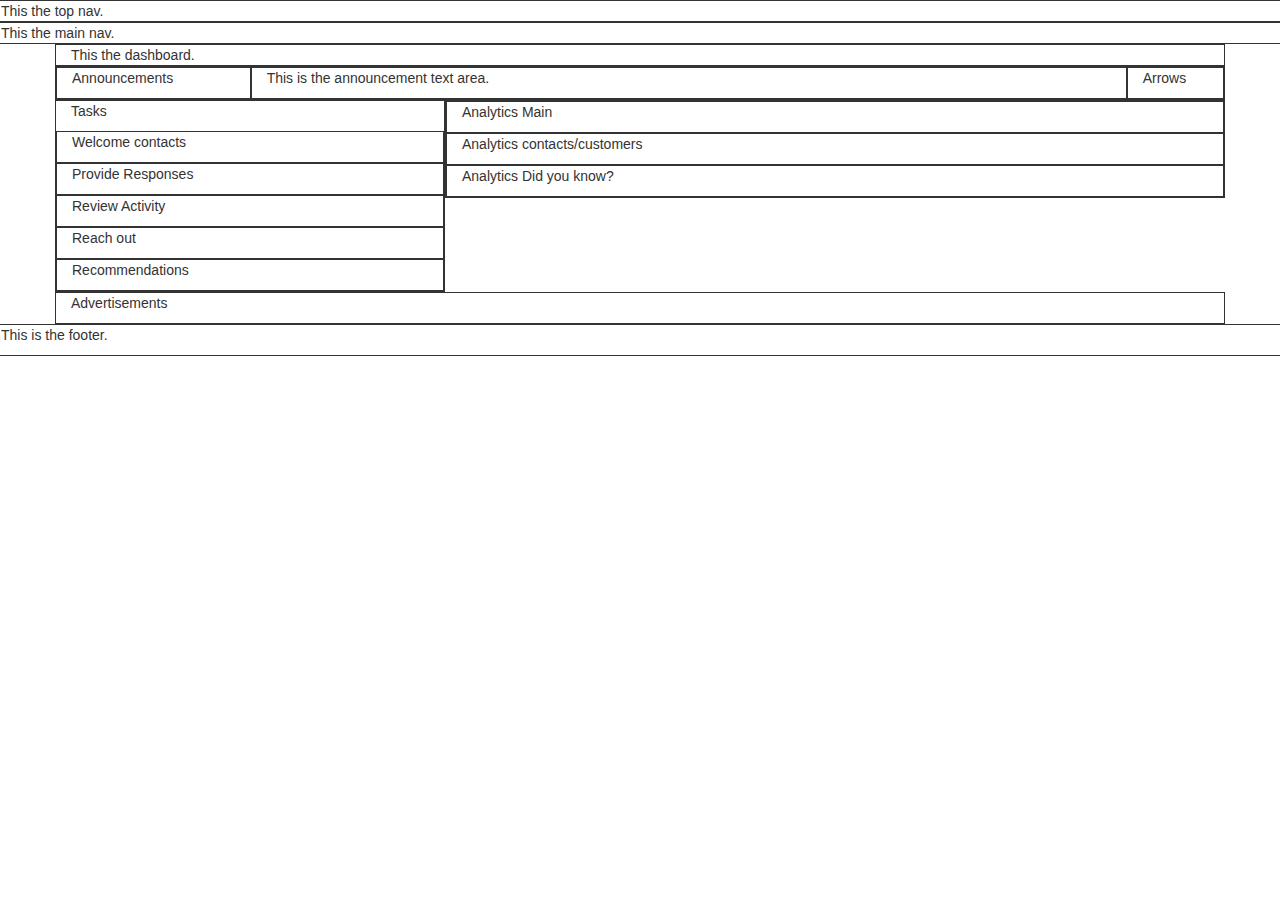
<file: JOMC 586/project_one/index.html>
<!DOCTYPE html>
<html lang="en">
  <head>
    <meta charset="utf-8">
    <meta http-equiv="X-UA-Compatible" content="IE=edge">
    <meta name="viewport" content="width=device-width, initial-scale=1">
    <title>Bootstrap 101 Template</title>

    <!-- Bootstrap -->
    <link href="css/bootstrap.min.css" rel="stylesheet">
    <link href="css/styles.css" rel="stylesheet">

    <!-- HTML5 shim and Respond.js for IE8 support of HTML5 elements and media queries -->
    <!-- WARNING: Respond.js doesn't work if you view the page via file:// -->
    <!--[if lt IE 9]>
      <script src="https://oss.maxcdn.com/html5shiv/3.7.2/html5shiv.min.js"></script>
      <script src="https://oss.maxcdn.com/respond/1.4.2/respond.min.js"></script>
    <![endif]-->
  </head>
  
  
  <body>
    <div class="row">
        <div class="col-md-12 topnav">
            This the top nav.
        </div>
    </div>
    <div class="row">
        <div class="col-md-12 mainnav">
            This the main nav.
        </div>
    </div>
    <!--THIS IS WHERE THE MAIN CONTENT GOES -->
   <div class="container">
      <!--dashboard-->
      <div class="row">
        <div class="col-md-12 dashboard">
            This the dashboard.
        </div>
      </div>
      
      <!--announcement area-->
      <div class="row main">
        <div class="col-md-2 main">
          <p>Announcements</p>
        </div>
        <div class="col-md-9 main">
          <p>This is the announcement text area.</p>
        </div>
        <div class="col-md-1 main">
          <p>Arrows</p>
        </div>
      </div>
      
      <!--main content-->
      <div class="row">
        
        <!--tasks sidebar-->
        <div class="col-md-4 main">
          <p>Tasks</p>
          <div class="row">
            <div class="col-md-12 main">
              <p>
                Welcome contacts
              </p>
            </div>
          </div>
          <div class="row">
            <div class="col-md-12 main">
              <p>
                Provide Responses
              </p>
            </div>
          </div>
          <div class="row">
            <div class="col-md-12 main">
              <p>
                Review Activity
              </p>
            </div>
          </div>
          <div class="row">
            <div class="col-md-12 main">
              <p>
                Reach out
              </p>
            </div>
          </div>
          <div class="row">
            <div class="col-md-12 main">
              <p>
                Recommendations
              </p>
            </div>
          </div>
        </div>
        
        <!--analytics main section-->
        <div class="col-md-8 main">
          <div class="row">
            <div class="col-md-12 main">
              <p>
                Analytics Main
              </p>
            </div>
          </div>
          <div class="row">
            <div class="col-md-12 main">
              <p>
                Analytics contacts/customers
              </p>
            </div>
          </div>
          <div class="row">
            <div class="col-md-12 main">
              <p>
                Analytics Did you know?
              </p>
            </div>
          </div>
        </div>
        
        <!--advertisements-->
        <div class="col-md-12 main">
          <p>
            Advertisements
          </p>
        </div>
        
      </div>
    <!--end of container-->
    </div>
   
   <!--footer-->
    <div class="row">
        <div class="col-md-12 main">
            <p>This is the footer.</p>
        </div>
    </div>
   
   
   
   
    <!-- jQuery (necessary for Bootstrap's JavaScript plugins) -->
    <script src="https://ajax.googleapis.com/ajax/libs/jquery/1.11.1/jquery.min.js"></script>
    <!-- Include all compiled plugins (below), or include individual files as needed -->
    <script src="js/bootstrap.min.js"></script>
  </body>
</html>
</file>
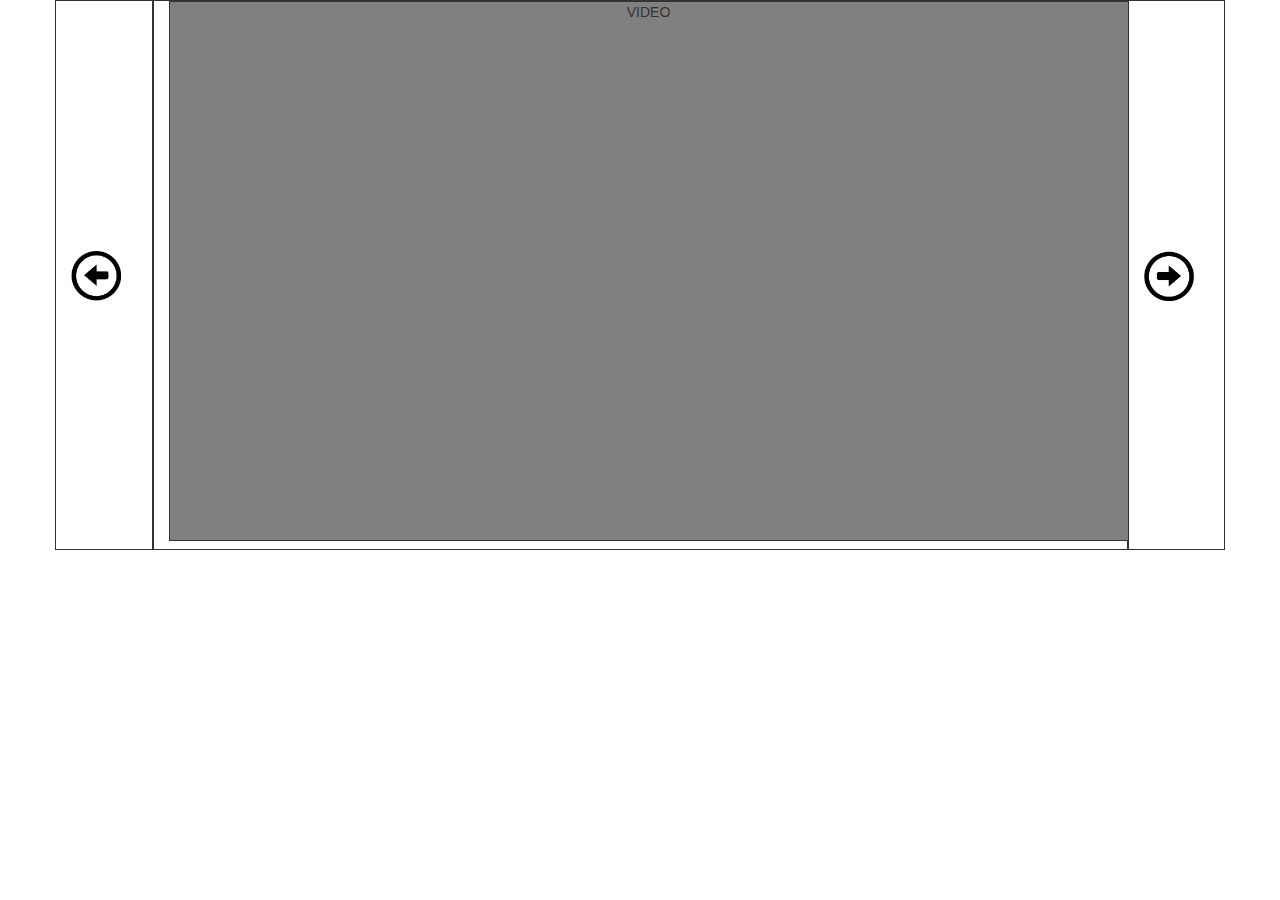
<file: JOMC 584/templates/project_one/index.html>
<!DOCTYPE html>
<html lang="en">
  <head>
    <meta charset="utf-8">
    <meta http-equiv="X-UA-Compatible" content="IE=edge">
    <meta name="viewport" content="width=device-width, initial-scale=1">
    <title>Bootstrap 101 Template</title>

    <!-- Bootstrap -->
    <link href="css/bootstrap.min.css" rel="stylesheet">
    <link href="css/styles.css" rel="stylesheet">

    <!-- HTML5 shim and Respond.js for IE8 support of HTML5 elements and media queries -->
    <!-- WARNING: Respond.js doesn't work if you view the page via file:// -->
    <!--[if lt IE 9]>
      <script src="https://oss.maxcdn.com/html5shiv/3.7.2/html5shiv.min.js"></script>
      <script src="https://oss.maxcdn.com/respond/1.4.2/respond.min.js"></script>
    <![endif]-->
  </head>
  
  
  <body>
    <div class="container">
      <div class="row">
        <div class="col-md-1 arrow">
          <img src="img/left-arrow.png">
        </div>
        <div class="col-md-10 main">
          <div class="video">VIDEO</div>
        </div>
        <div class="col-md-1 arrow">
          <img src="img/right-arrow.png">
        </div>
      </div>
      
      
      
      
    </div>
   
   
   
   
    <!-- jQuery (necessary for Bootstrap's JavaScript plugins) -->
    <script src="https://ajax.googleapis.com/ajax/libs/jquery/1.11.1/jquery.min.js"></script>
    <!-- Include all compiled plugins (below), or include individual files as needed -->
    <script src="js/bootstrap.min.js"></script>
  </body>
</html>
</file>
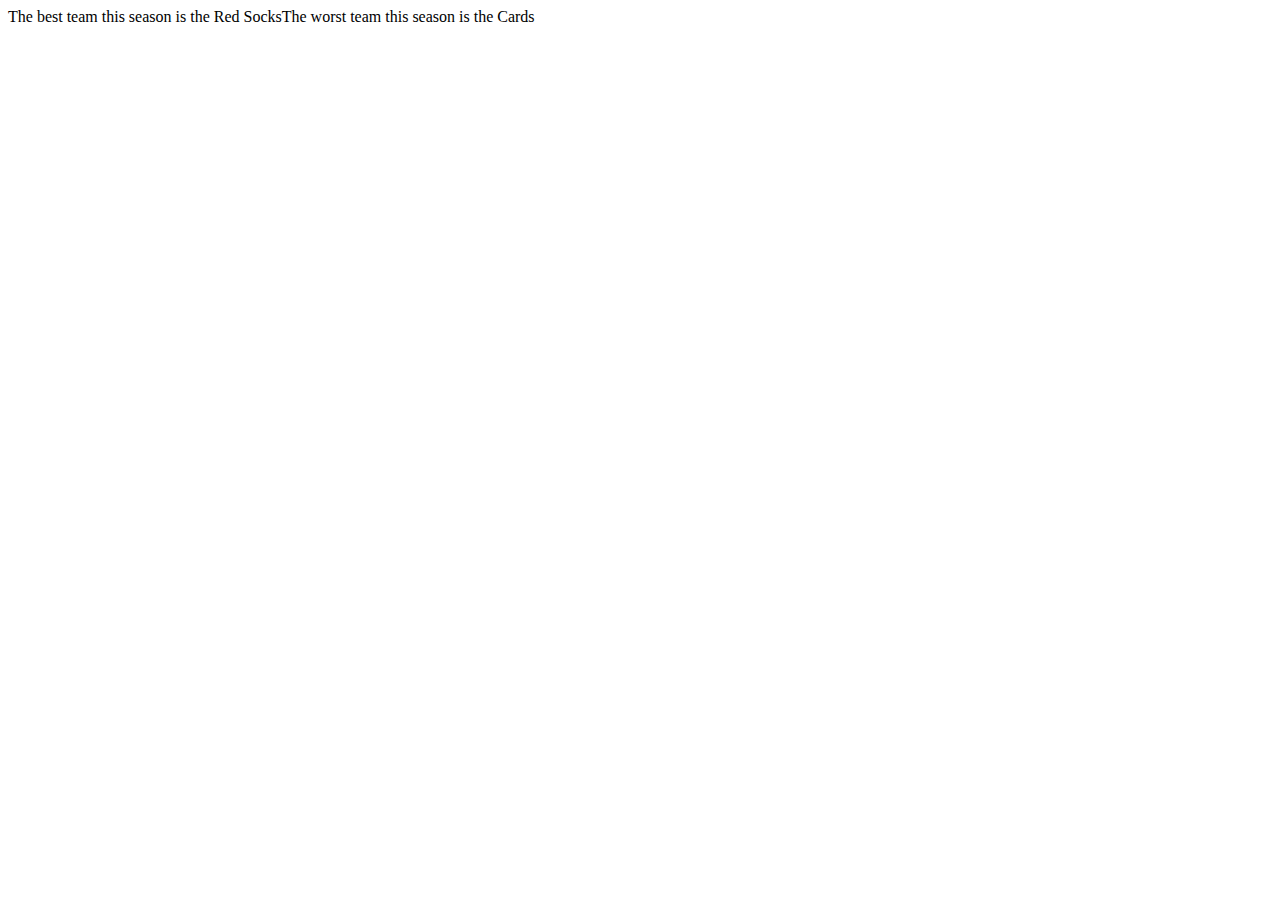
<file: JOMC 586/Classes/2.3/index.html>
<!DOCTYPE html>

<html>
<head>
    <title>Teams</title>
    
    <script>
        teams = new Array();
        teams = ["Braves", "Yankees", "Red Socks", "Nationals", "Cards"];
        wins = [62, 58, 97, 66, 27];
        losses = [58, 89, 3, 56, 89];
        
        console.log(teams);
        console.log(wins);
        /*console.log(losses);
        console.log(teams[0]);*/
        console.log(teams.length);
        
        var i = 0;
        var mostWins = 0;
        var leadTeam = teams[i];
        var mostLosses = 0;
        var worstTeam = teams[i];
        
        for (i=0; i < teams.length; i++) {
            if (wins[i] > mostWins) {
                mostWins = wins[i];
                leadTeam = teams[i];
                i++;
            }
            
            else (i++);
            
        }
        console.log("The best team this season is the " + (leadTeam));
        document.write("The best team this season is the " + (leadTeam));
        
        for (i=0; i < teams.length; i++) {
            if (losses[i] > mostLosses) {
                mostLosses = losses[i];
                worstTeam = teams[i];
                i++;
            }
            
            else (i++);
        }
        console.log("The worst team this season is the " + (worstTeam));
        document.write("The worst team this season is the " + (worstTeam));

        
    </script>
</head>

<body>
    


</body>
</html>
</file>
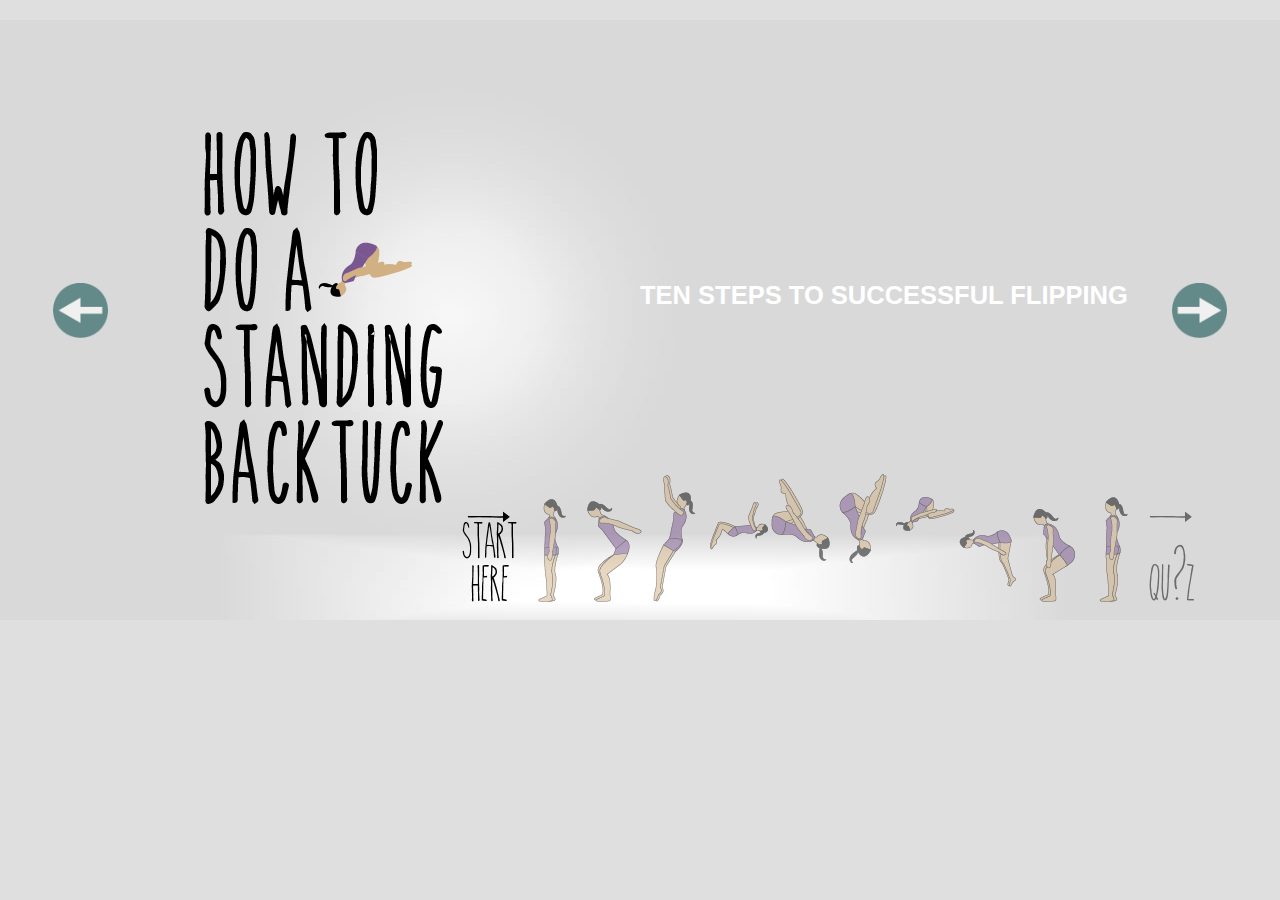
<file: JOMC 586/project_two/p2/index.html>
<!DOCTYPE html>
<html lang="en">
  <head>
    <meta charset="utf-8">
    <meta http-equiv="X-UA-Compatible" content="IE=edge">
    <meta name="viewport" content="width=device-width, initial-scale=1">
    <title>How to do a Standing Back Tuck</title>

    <link rel="stylesheet" media="screen" href="css/sequencejs-theme.modern-slide-in.css" />
    <link rel="stylesheet" href="http://fonts.googleapis.com/css?family=Ruluko|Sirin+Stencil">
    <script src="https://oss.maxcdn.com/html5shiv/3.7.2/html5shiv.min.js"></script>
    <script src="https://oss.maxcdn.com/respond/1.4.2/respond.min.js"></script>
    <script src="//ajax.googleapis.com/ajax/libs/jquery/1.11.1/jquery.min.js"></script>
    <script>
     if (typeof jQuery == 'undefined'){
        document.write(unescape('%3Cscript src="scripts/jquery-min.js" %3E%3C/script%3E'));
     }
    </script>
    <script src="scripts/jquery.sequence-min.js"></script>
    <script src="sequencejs-options.modern-slide-in.js"></script>
    <script src="js/bootstrap.min.js"></script>
    <script type="text/javascript" src="scripts/jquery.aw-showcase.js"></script>
    <link href="css/bootstrap.min.css" rel="stylesheet">
    <link href="css/styles.css" rel="stylesheet">
    <link rel="stylesheet" href="css/style.css" />
    
    <script type="text/javascript">
     
    $(document).ready(function()
    {
            $("#showcase").awShowcase(
            {
                    content_width:			700,
                    content_height:			470,
                    fit_to_parent:			false,
                    auto:					true,
                    interval:				3000,
                    continuous:				false,
                    loading:				true,
                    tooltip_width:			200,
                    tooltip_icon_width:		32,
                    tooltip_icon_height:	32,
                    tooltip_offsetx:		18,
                    tooltip_offsety:		0,
                    arrows:					true,
                    buttons:				true,
                    btn_numbers:			true,
                    keybord_keys:			true,
                    mousetrace:				false, /* Trace x and y coordinates for the mouse */
                    pauseonover:			true,
                    stoponclick:			false,
                    transition:				'hslide', /* hslide/vslide/fade */
                    transition_delay:		0,
                    transition_speed:		500,
                    show_caption:			'onload', /* onload/onhover/show */
                    thumbnails:				false,
                    thumbnails_position:	'outside-last', /* outside-last/outside-first/inside-last/inside-first */
                    thumbnails_direction:	'vertical', /* vertical/horizontal */
                    thumbnails_slidex:		1, /* 0 = auto / 1 = slide one thumbnail / 2 = slide two thumbnails / etc. */
                    dynamic_height:			false, /* For dynamic height to work in webkit you need to set the width and height of images in the source. Usually works to only set the dimension of the first slide in the showcase. */
                    speed_change:			true, /* Set to true to prevent users from swithing more then one slide at once. */
                    viewline:				false, /* If set to true content_width, thumbnails, transition and dynamic_height will be disabled. As for dynamic height you need to set the width and height of images in the source. */
                    custom_function:		null /* Define a custom function that runs on content change */
            });
      });
    </script>
    
  </head>
  
  
  <body>
    
    <div class="sequence-theme">
      <div id="sequence">
        <img class="sequence-prev" src="images/arrow_left.png" alt="Previous Frame" />
        <img class="sequence-next" src="images/arrow_right.png" alt="Next Frame" />
        
      <ul class="sequence-canvas">
        <li class="animate-in">
          <h2 class="title">Ten steps to successful flipping</h2>
          <img class="model" src="images/title-img.png" alt="Step 1" />
        </li>
        <li>
          <h2 class="title">Step One</h2>
          <h3 class="subtitle">Begin standing straight up with your hands by your side.</h3>
          <img class="model" src="images/tuck/tuck-step-01.png" alt="Step 1" />
        </li>
        <li>
          <h2 class="title">Step Two</h2>
          <h3 class="subtitle">Begin standing straight up with your hands by your side.</h3>
          <img class="model" src="images/tuck/tuck-step-02.png" alt="Step 2" />
        </li>
        <li>
          <h2 class="title">Step Three</h2>
          <h3 class="subtitle">Begin standing straight up with your hands by your side.</h3>
          <img class="model" src="images/tuck/tuck-step-03.png" alt="Step 3" />
        </li>
        <li>
          <h2 class="title">Step Four</h2>
          <h3 class="subtitle">Begin standing straight up with your hands by your side.</h3>
          <img class="model" src="images/tuck/tuck-step-04.png" alt="Step 4" />
        </li>
        <li>
          <h2 class="title">Step Five</h2>
          <h3 class="subtitle">Begin standing straight up with your hands by your side.</h3>
          <img class="model" src="images/tuck/tuck-step-05.png" alt="Step 5" />
        </li>
        <li>
          <h2 class="title">Step Six</h2>
          <h3 class="subtitle">Begin standing straight up with your hands by your side.</h3>
          <img class="model" src="images/tuck/tuck-step-06.png" alt="Step 6" />
        </li>
        <li>
          <h2 class="title">Step Seven</h2>
          <h3 class="subtitle">Begin standing straight up with your hands by your side.</h3>
          <img class="model" src="images/tuck/tuck-step-07.png" alt="Step 7" />
        </li>
        <li>
          <h2 class="title">Step Eight</h2>
          <h3 class="subtitle">Begin standing straight up with your hands by your side.</h3>
          <img class="model" src="images/tuck/tuck-step-08.png" alt="Step 8" />
        </li>
        <li>
          <h2 class="title">Step Nine</h2>
          <h3 class="subtitle">Begin standing straight up with your hands by your side.</h3>
          <img class="model" src="images/tuck/tuck-step-09.png" alt="Step 9" />
        </li>
        <li>
          <h2 class="title">Step Ten</h2>
          <h3 class="subtitle">Begin standing straight up with your hands by your side.</h3>
          <img class="model" src="images/tuck/tuck-step-10.png" alt="Step 10" />
        </li>
      </ul>
      
      <ul class="sequence-pagination hidden-xs hidden-sm hidden-md">
        
        <li><img src="images/start-here-sm-11.png" alt="Start Here" /></li>
        <li><img src="images/tuck/tuck-step-sm-01.png" alt="Step 1" /></li>
        <li><img src="images/tuck/tuck-step-sm-02.png" alt="Step 2" /></li>
        <li><img src="images/tuck/tuck-step-sm-03.png" alt="Step 3" /></li>
        <li><img src="images/tuck/tuck-step-sm-04.png" alt="Step 4" /></li>
        <li><img src="images/tuck/tuck-step-sm-05.png" alt="Step 5" /></li>
        <li><img src="images/tuck/tuck-step-sm-06.png" alt="Step 6" /></li>
        <li><img src="images/tuck/tuck-step-sm-07.png" alt="Step 7" /></li>
        <li><img src="images/tuck/tuck-step-sm-08.png" alt="Step 8" /></li>
        <li><img src="images/tuck/tuck-step-sm-09.png" alt="Step 9" /></li>
        <li><img src="images/tuck/tuck-step-sm-10.png" alt="Step 10" /></li>
        <li><img src="images/quiz-sm-2.png" alt="Step 10" /></li>
        
      </ul>

      </div>
    </div>
    
  </body>
</html>
</file>
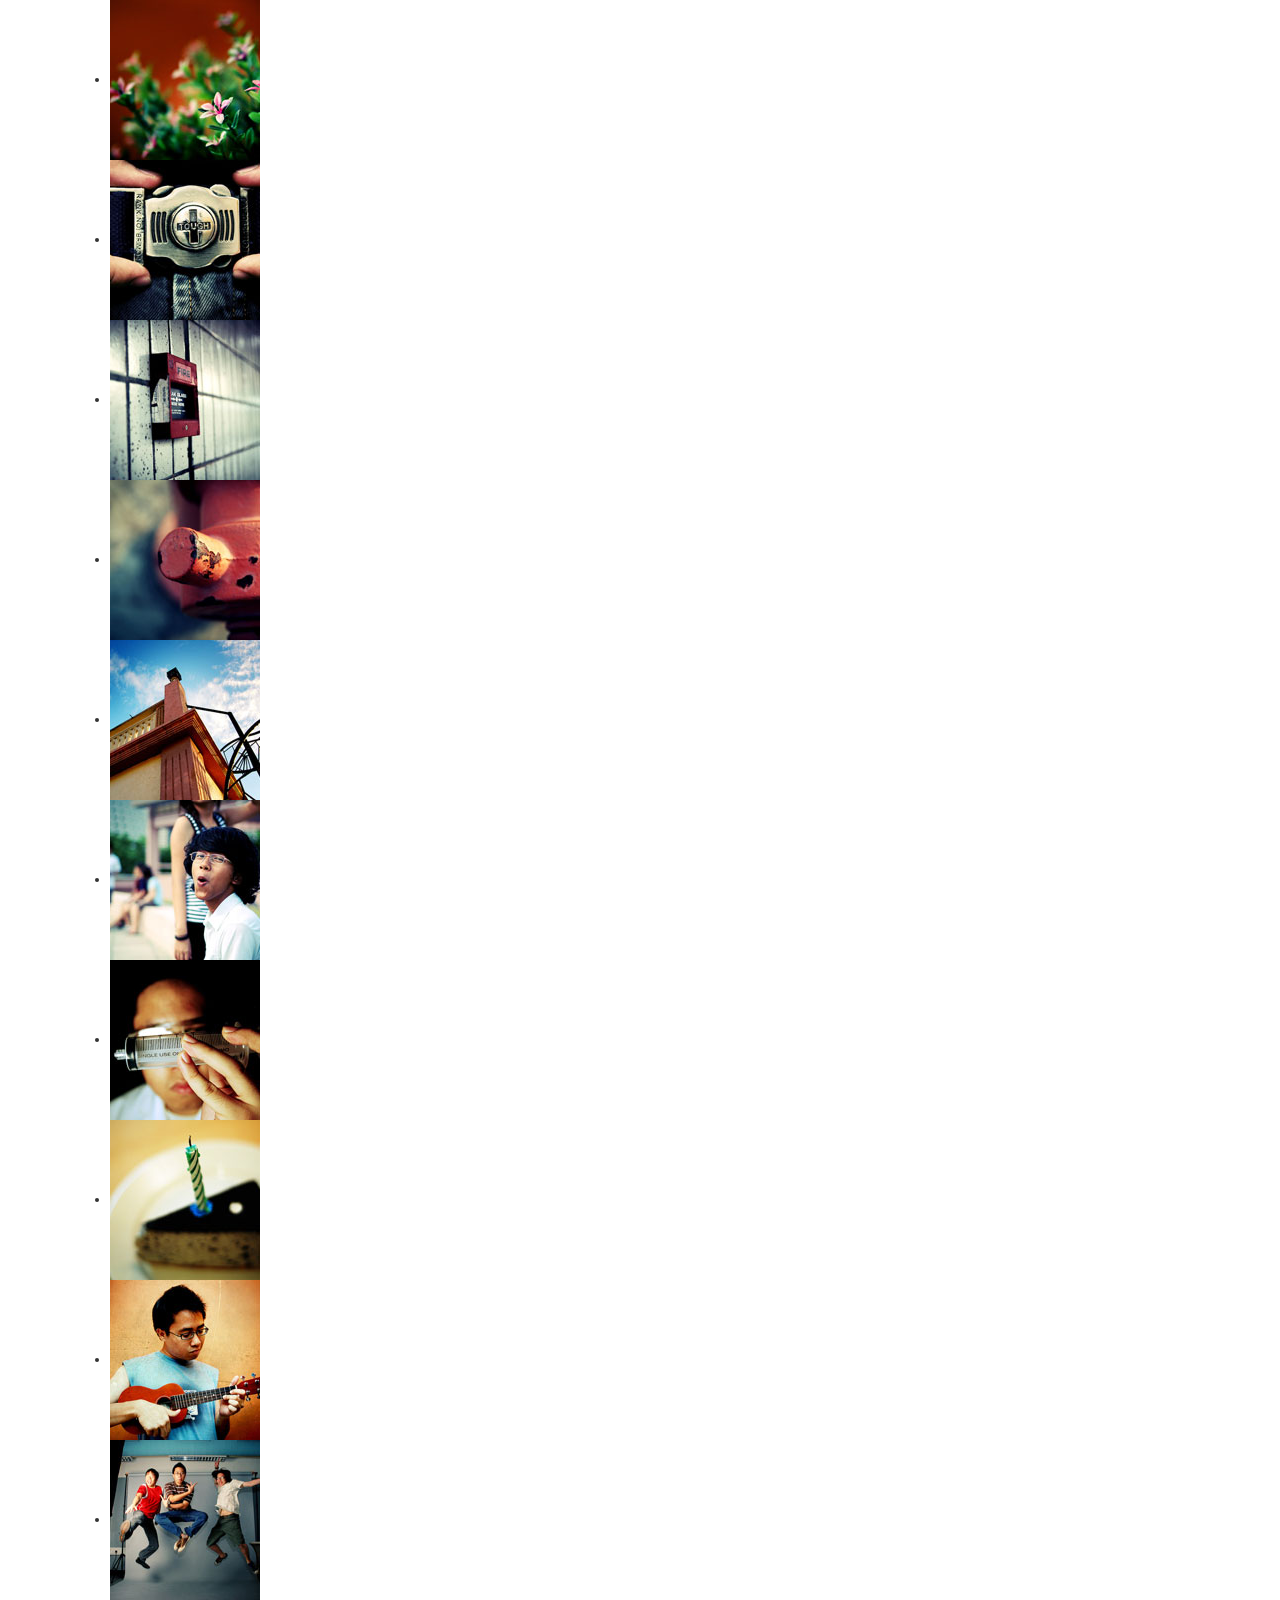
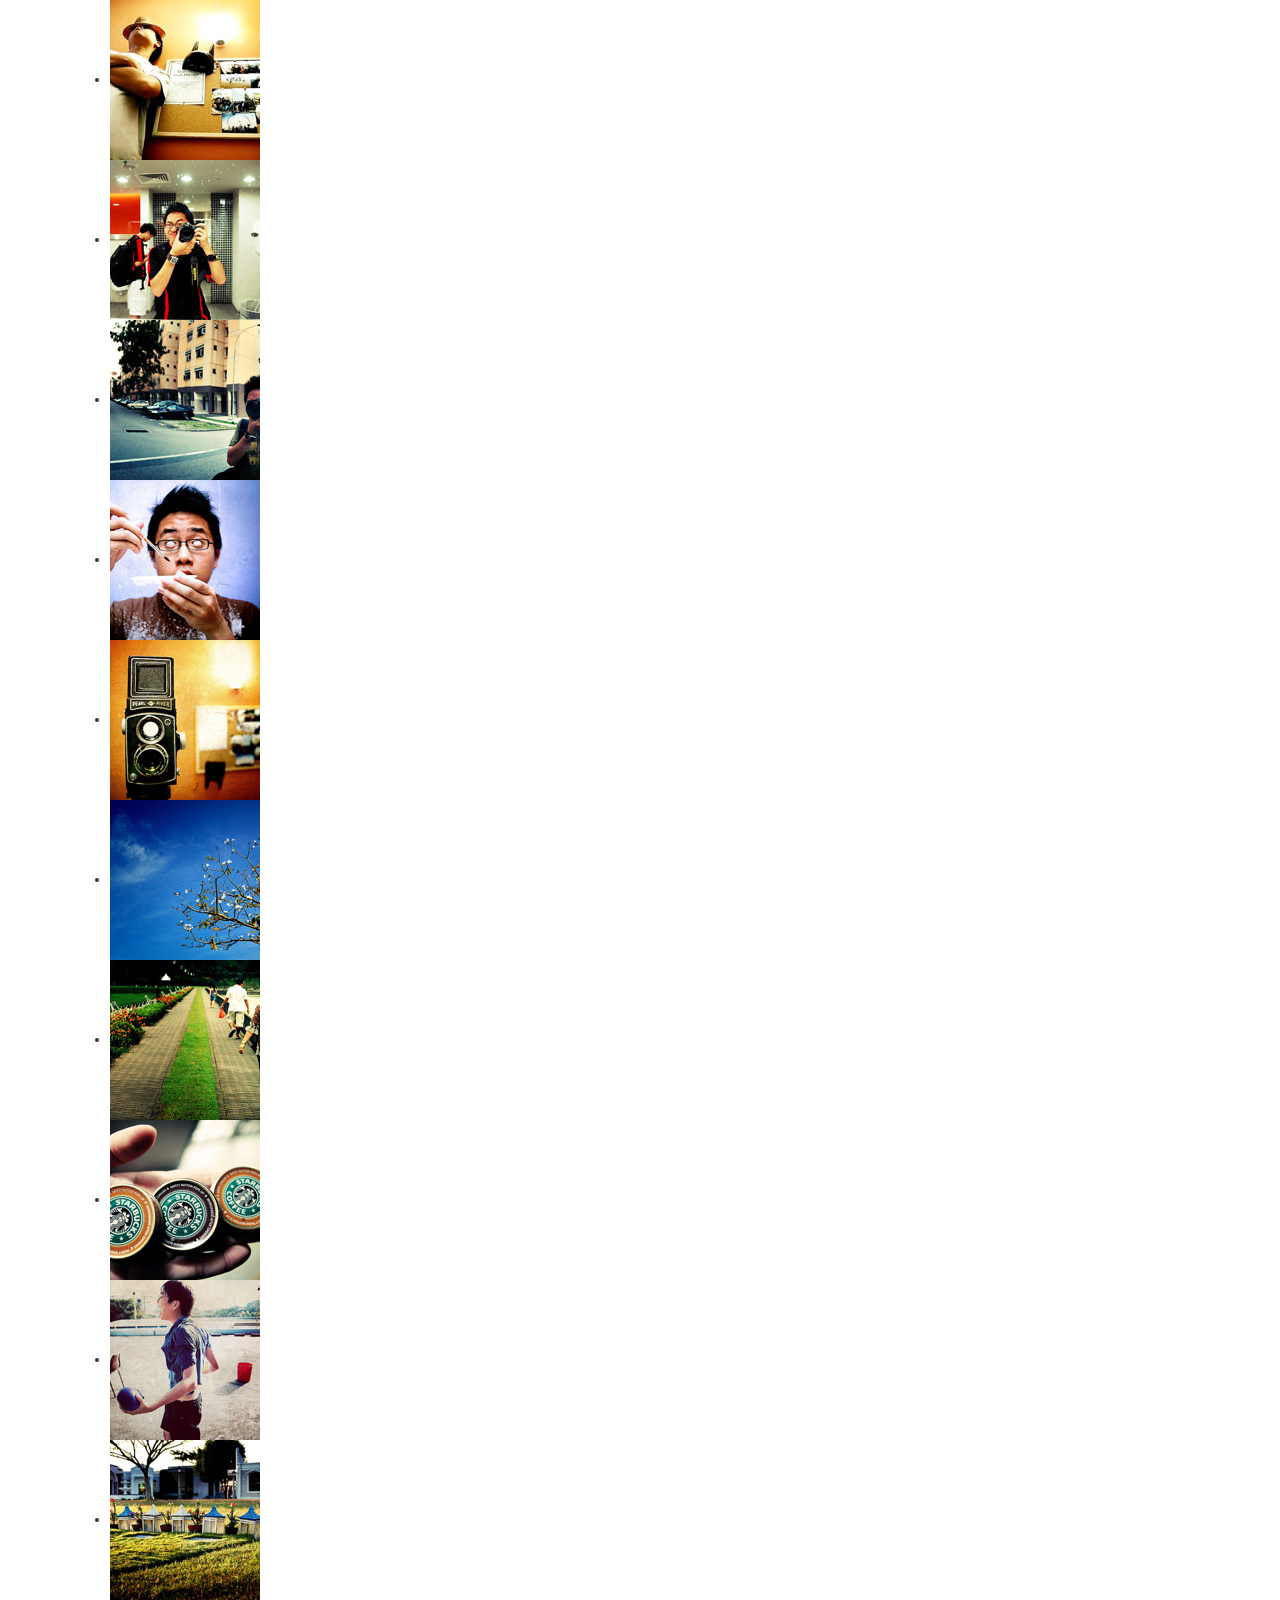
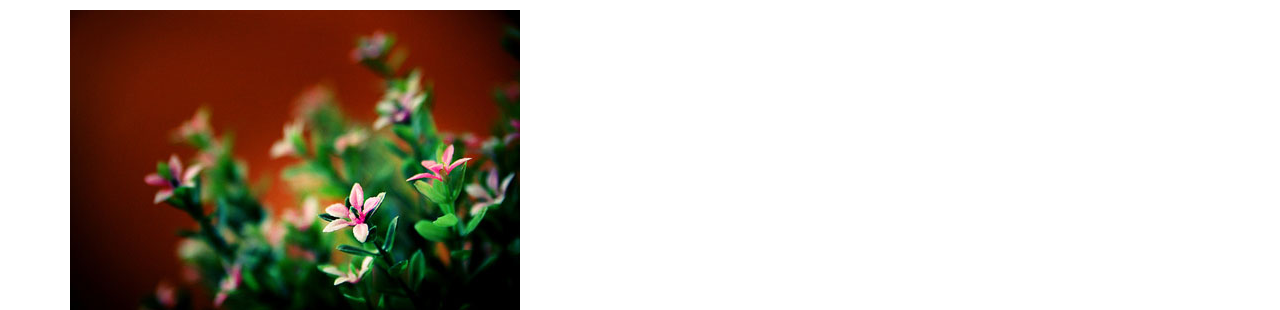
<file: JOMC 586/project_two/trial1/index.html>
<!DOCTYPE html>
<html lang="en">
  <head>
    <meta charset="utf-8">
    <meta http-equiv="X-UA-Compatible" content="IE=edge">
    <meta name="viewport" content="width=device-width, initial-scale=1">
    <title>Bootstrap 101 Template</title>

    <!-- Bootstrap -->
    <link href="css/bootstrap.min.css" rel="stylesheet">
    <link href="css/styles.css" rel="stylesheet">

    <!-- HTML5 shim and Respond.js for IE8 support of HTML5 elements and media queries -->
    <!-- WARNING: Respond.js doesn't work if you view the page via file:// -->
    <!--[if lt IE 9]>
      <script src="https://oss.maxcdn.com/html5shiv/3.7.2/html5shiv.min.js"></script>
      <script src="https://oss.maxcdn.com/respond/1.4.2/respond.min.js"></script>
      <script src="https://ajax.googleapis.com/ajax/libs/jquery/2.1.3/jquery.min.js"></script>
      <script type="text/javascript" src="http://ajax.googleapis.com/ajax/libs/jquery/1.8.2/jquery.min.js"></script>
      <script type="text/javascript" src="js/jquerypp.custom.js"></script>
      <script type="text/javascript" src="js/jquery.elastislide.js"></script>
      <script src="script.js"></script>
      <link rel="shortcut icon" href="../favicon.ico"> 
      <link rel="stylesheet" type="text/css" href="css/demo.css" />
      <link rel="stylesheet" type="text/css" href="css/elastislide.css" />
      <link rel="stylesheet" type="text/css" href="css/custom.css" />
      <script src="js/modernizr.custom.17475.js"></script>
    <![endif]-->
  </head>
  
  
  <body>
   
	<div class="container demo-4">
    	<!-- TOP BAR 
            <div class="codrops-top clearfix">
		<a href="http://tympanus.net/Development/Slicebox/"><strong>&laquo; Previous Demo: </strong>Slicebox</a>
		<span class="right">
                    <a href="http://www.flickr.com/people/smanography/" target="_blank">Images by Sherman Geronimo-Tan</a>
		    <a href="http://tympanus.net/codrops/?p=5677"><strong>back to the Codrops post</strong></a>
                </span>
            </div>Codrops top bar -->
	<!--/ Codrops top bar -->

            <div class="main">


	    <div class="gallery">
		    <!-- Elastislide Carousel -->
		    <ul id="carousel" class="elastislide-list">
			    <li data-preview="images/large/4.jpg"><a href="#"><img src="images/small/4.jpg" alt="image04" /></a></li>
			    <li data-preview="images/large/5.jpg"><a href="#"><img src="images/small/5.jpg" alt="image05" /></a></li>
			    <li data-preview="images/large/6.jpg"><a href="#"><img src="images/small/6.jpg" alt="image06" /></a></li>
			    <li data-preview="images/large/7.jpg"><a href="#"><img src="images/small/7.jpg" alt="image07" /></a></li>
			    <li data-preview="images/large/11.jpg"><a href="#"><img src="images/small/11.jpg" alt="image11" /></a></li>
			    <li data-preview="images/large/12.jpg"><a href="#"><img src="images/small/12.jpg" alt="image12" /></a></li>
			    <li data-preview="images/large/13.jpg"><a href="#"><img src="images/small/13.jpg" alt="image13" /></a></li>
			    <li data-preview="images/large/14.jpg"><a href="#"><img src="images/small/14.jpg" alt="image14" /></a></li>
			    <li data-preview="images/large/15.jpg"><a href="#"><img src="images/small/15.jpg" alt="image15" /></a></li>
			    <li data-preview="images/large/16.jpg"><a href="#"><img src="images/small/16.jpg" alt="image16" /></a></li>
			    <li data-preview="images/large/17.jpg"><a href="#"><img src="images/small/17.jpg" alt="image17" /></a></li>
			    <li data-preview="images/large/18.jpg"><a href="#"><img src="images/small/18.jpg" alt="image18" /></a></li>
			    <li data-preview="images/large/19.jpg"><a href="#"><img src="images/small/19.jpg" alt="image19" /></a></li>
			    <li data-preview="images/large/20.jpg"><a href="#"><img src="images/small/20.jpg" alt="image20" /></a></li>
			    <li data-preview="images/large/1.jpg"><a href="#"><img src="images/small/1.jpg" alt="image01" /></a></li>
			    <li data-preview="images/large/2.jpg"><a href="#"><img src="images/small/2.jpg" alt="image02" /></a></li>
			    <li data-preview="images/large/3.jpg"><a href="#"><img src="images/small/3.jpg" alt="image03" /></a></li>
			    <li data-preview="images/large/8.jpg"><a href="#"><img src="images/small/8.jpg" alt="image08" /></a></li>
			    <li data-preview="images/large/9.jpg"><a href="#"><img src="images/small/9.jpg" alt="image09" /></a></li>
			    <li data-preview="images/large/10.jpg"><a href="#"><img src="images/small/10.jpg" alt="image10" /></a></li>
		    </ul>
		    <!-- End Elastislide Carousel -->
		    <div class="image-preview">
			    <img id="preview" src="images/large/4.jpg" />
		    </div>
	    </div>

				<!--<p><strong>Resize the browser to see how the carousel adapts</strong></p>
				<p class="info"><strong>Example 4:</strong> Usage in an image gallery; a minimum of 4 images are visible.</p>-->

	    </div>
		</div>


   
   
    <!-- jQuery (necessary for Bootstrap's JavaScript plugins) -->
    <script src="https://ajax.googleapis.com/ajax/libs/jquery/1.11.1/jquery.min.js"></script>
    <!-- Include all compiled plugins (below), or include individual files as needed -->
    <script src="js/bootstrap.min.js"></script>
  </body>
</html>
</file>
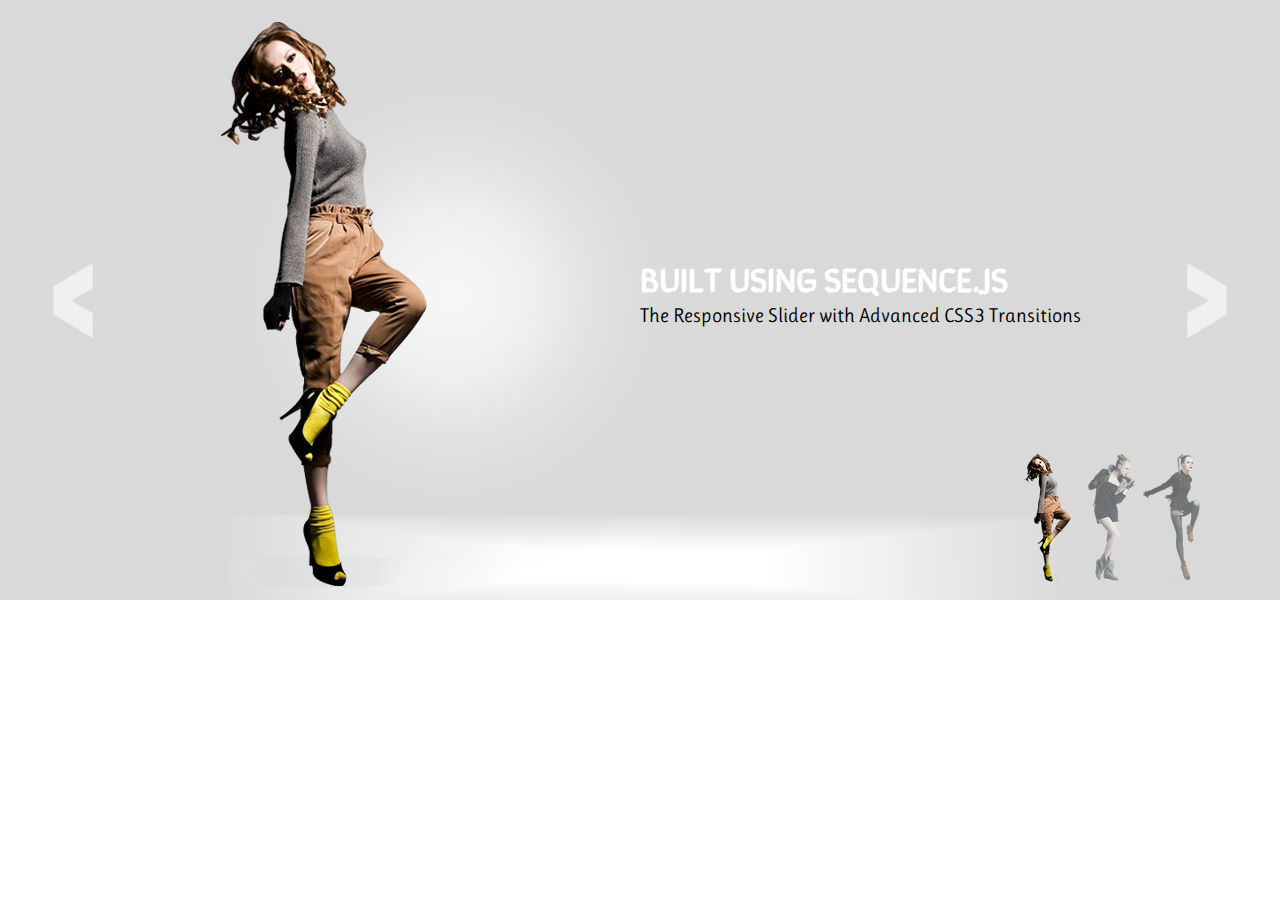
<file: JOMC 586/project_two/modern-slide-in/modern-slide-in/index.html>
<!DOCTYPE html>
<html>
	<head>
		<meta charset="utf-8" />
		<meta http-equiv="X-UA-Compatible" content="IE=edge, chrome=1" />
		<meta name="viewport" content="width=device-width, initial-scale=1, maximum-scale=1">
		<title>Sequence Theme Demo - Modern Slide In</title>
		<link rel="stylesheet" media="screen" href="css/sequencejs-theme.modern-slide-in.css" />
		<link rel="stylesheet" href="http://fonts.googleapis.com/css?family=Ruluko|Sirin+Stencil">
		
		<script src="//ajax.googleapis.com/ajax/libs/jquery/1.9.1/jquery.min.js"></script>
		<script>
		 if (typeof jQuery == 'undefined'){
		    document.write(unescape('%3Cscript src="scripts/jquery-min.js" %3E%3C/script%3E'));
		 }
		</script>
		<script src="scripts/jquery.sequence-min.js"></script>
		<script src="sequencejs-options.modern-slide-in.js"></script>
	</head>
	<body>
		<div class="sequence-theme">
			<div id="sequence">

				<img class="sequence-prev" src="images/bt-prev.png" alt="Previous Frame" />
				<img class="sequence-next" src="images/bt-next.png" alt="Next Frame" />

				<ul class="sequence-canvas">
					<li class="animate-in">
						<h2 class="title">Built using Sequence.js</h2>
						<h3 class="subtitle">The Responsive Slider with Advanced CSS3 Transitions</h3>
						<img class="model" src="images/model1.png" alt="Model 1" />
					</li>
					<li>
						<h2 class="title">Creative Control</h2>
						<h3 class="subtitle">Create unique sliders using CSS3 transitions</h3>
						<img class="model" src="images/model2.png" alt="Model 2" />
					</li>
					<li>
						<h2 class="title">Cutting Edge</h2>
						<h3 class="subtitle">Supports modern browsers, old browsers (IE7+), touch devices and responsive designs</h3>
						<img class="model" src="images/model3.png" alt="Model 3" />
					</li>
				</ul>

				<ul class="sequence-pagination">
					<li><img src="images/tn-model1.png" alt="Model 1" /></li>
					<li><img src="images/tn-model2.png" alt="Model 2" /></li>
					<li><img src="images/tn-model3.png" alt="Model 3" /></li>
				</ul>

			</div>
		</div>
	</body>
</html>
</file>
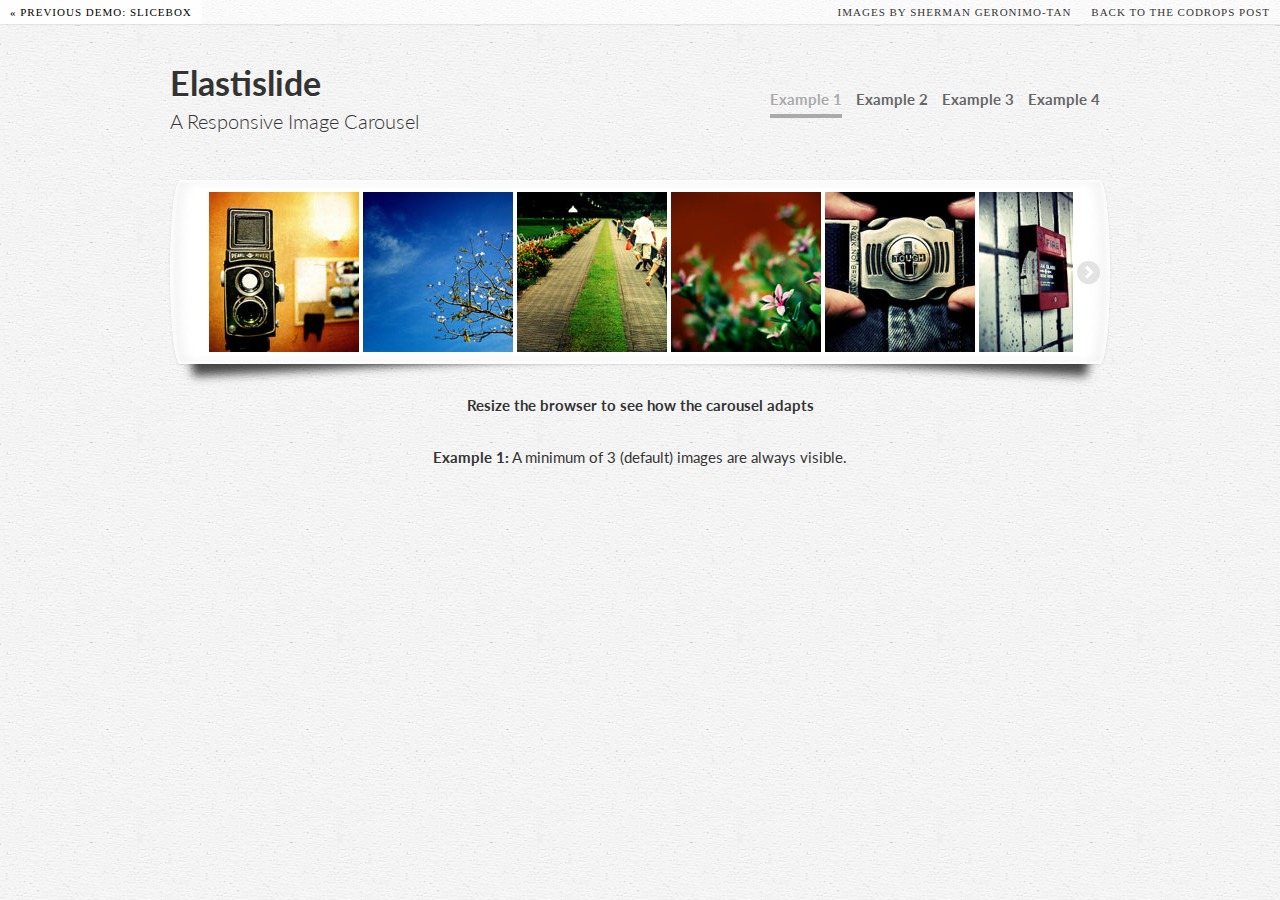
<file: JOMC 586/project_two/trial1/plugins/Elastislide-demo/index.html>
<!DOCTYPE html>
	<!--[if lt IE 7]><html class="no-js lt-ie9 lt-ie8 lt-ie7"><![endif]-->
	<!--[if IE 7]><html class="no-js lt-ie9 lt-ie8"><![endif]-->
	<!--[if IE 8]><html class="no-js lt-ie9"><![endif]-->
	<!--[if gt IE 8]><!--><html class="no-js"><!--<![endif]-->
    <head>
        <title>Elastislide - A Responsive Image Carousel</title>
		<meta charset="UTF-8" />
		<meta http-equiv="X-UA-Compatible" content="IE=edge,chrome=1"> 
		<meta name="viewport" content="width=device-width, initial-scale=1.0, maximum-scale=1.0, user-scalable=no"> 
        <meta name="keywords" content="carousel, jquery, responsive, fluid, elastic, resize, thumbnail, slider" />
		<meta name="author" content="Codrops" />
		<link rel="shortcut icon" href="../favicon.ico"> 
        <link rel="stylesheet" type="text/css" href="css/demo.css" />
		<link rel="stylesheet" type="text/css" href="css/elastislide.css" />
		<link rel="stylesheet" type="text/css" href="css/custom.css" />
		<script src="js/modernizr.custom.17475.js"></script>
    </head>
    <body>
		<div class="container demo-1">
			<!-- Codrops top bar -->
            <div class="codrops-top clearfix">
               <a href="http://tympanus.net/Development/Slicebox/"><strong>&laquo; Previous Demo: </strong>Slicebox</a>
                <span class="right">
                	<a href="http://www.flickr.com/people/smanography/" target="_blank">Images by Sherman Geronimo-Tan</a>
					<a href="http://tympanus.net/codrops/?p=5677"><strong>back to the Codrops post</strong></a>
                </span>
            </div><!--/ Codrops top bar -->

            <div class="main">
				<header class="clearfix">	
					<h1>Elastislide <span>A Responsive Image Carousel</span></h1>
					<nav class="codrops-demos">
						<a class="current-demo" href="index.html">Example 1</a>
						<a href="index2.html">Example 2</a>
						<a href="index3.html">Example 3</a>
						<a href="index4.html">Example 4</a>
					</nav>
				</header>

				<!-- Elastislide Carousel -->
				<ul id="carousel" class="elastislide-list">
					<li><a href="#"><img src="images/small/1.jpg" alt="image01" /></a></li>
					<li><a href="#"><img src="images/small/2.jpg" alt="image02" /></a></li>
					<li><a href="#"><img src="images/small/3.jpg" alt="image03" /></a></li>
					<li><a href="#"><img src="images/small/4.jpg" alt="image04" /></a></li>
					<li><a href="#"><img src="images/small/5.jpg" alt="image05" /></a></li>
					<li><a href="#"><img src="images/small/6.jpg" alt="image06" /></a></li>
					<li><a href="#"><img src="images/small/7.jpg" alt="image07" /></a></li>
					<li><a href="#"><img src="images/small/8.jpg" alt="image08" /></a></li>
					<li><a href="#"><img src="images/small/9.jpg" alt="image09" /></a></li>
					<li><a href="#"><img src="images/small/10.jpg" alt="image10" /></a></li>
					<li><a href="#"><img src="images/small/11.jpg" alt="image11" /></a></li>
					<li><a href="#"><img src="images/small/12.jpg" alt="image12" /></a></li>
					<li><a href="#"><img src="images/small/13.jpg" alt="image13" /></a></li>
					<li><a href="#"><img src="images/small/14.jpg" alt="image14" /></a></li>
					<li><a href="#"><img src="images/small/15.jpg" alt="image15" /></a></li>
					<li><a href="#"><img src="images/small/16.jpg" alt="image16" /></a></li>
					<li><a href="#"><img src="images/small/17.jpg" alt="image17" /></a></li>
					<li><a href="#"><img src="images/small/18.jpg" alt="image18" /></a></li>
					<li><a href="#"><img src="images/small/19.jpg" alt="image19" /></a></li>
					<li><a href="#"><img src="images/small/20.jpg" alt="image20" /></a></li>
				</ul>
				<!-- End Elastislide Carousel -->

				<p><strong>Resize the browser to see how the carousel adapts</strong></p>

				<p class="info"><strong>Example 1:</strong> A minimum of 3 (default) images are always visible.</p>
			</div>
		</div>
		<script type="text/javascript" src="http://ajax.googleapis.com/ajax/libs/jquery/1.8.2/jquery.min.js"></script>
		<script type="text/javascript" src="js/jquerypp.custom.js"></script>
		<script type="text/javascript" src="js/jquery.elastislide.js"></script>
		<script type="text/javascript">
			
			$( '#carousel' ).elastislide();
			
		</script>
    </body>
</html>
</file>
<file: JOMC 586/project_two/p2/css/sequencejs-theme.modern-slide-in.css>
/*
Theme created for use with Sequence.js (http://www.sequencejs.com/)

Theme: Modern Slide In
Version: 1.3
Theme Author: Ian Lunn @IanLunn
Author URL: http://www.ianlunn.co.uk/
Theme URL: http://www.sequencejs.com/themes/modern-slide-in/

This is a FREE theme and is available under a MIT License:
http://www.opensource.org/licenses/mit-license.php

Sequence.js and its dependencies are (c) Ian Lunn Design 2012 - 2013 unless otherwise stated.
*/
/* CSS RESET - http://meyerweb.com/eric/tools/css/reset/ v2.0 | 20110126 */
html, body, div, span, applet, object, iframe,
h1, h2, h3, h4, h5, h6, p, blockquote, pre,
a, abbr, acronym, address, big, cite, code,
del, dfn, em, img, ins, kbd, q, s, samp,
small, strike, strong, sub, sup, tt, var,
b, u, i, center,
dl, dt, dd, ol, ul, li,
fieldset, form, label, legend,
table, caption, tbody, tfoot, thead, tr, th, td,
article, aside, canvas, details, embed,
figure, figcaption, footer, header, hgroup,
menu, nav, output, ruby, section, summary,
time, mark, audio, video {
  margin: 0;
  padding: 0;
  border: 0;
  font-size: 100%;
  font: inherit;
  vertical-align: baseline;
}

/* HTML5 display-role reset for older browsers */
article, aside, details, figcaption, figure,
footer, header, hgroup, menu, nav, section {
  display: block;
}

body {
  line-height: 1;
}

ol, ul {
  list-style: none;
}

blockquote, q {
  quotes: none;
}

blockquote:before, blockquote:after,
q:before, q:after {
  content: '';
  content: none;
}

table {
  border-collapse: collapse;
  border-spacing: 0;
}

/* !CSS RESET */
/* prefix declarations */
/* THEME STYLES */
.sequence-theme {
  /* this container is just to ensure the background color stretches all the way across on bigger screens */
  background: #D9D9D9;
}

#sequence {
  margin: 0 auto;
  position: relative;
  overflow: hidden;
  width: 100%;
  max-width: 1280px;
  background-color: #D9D9D9;
  background-image: url("../images/bg-sequence.jpg");
  background-repeat: no-repeat;
  background-position: 50% 100%;
  color: white;
  font-size: 0.625em;
  margin: 0 auto;
  position: relative;
  height: 600px;
}
#sequence > .sequence-canvas {
  height: 100%;
  width: 100%;
}
#sequence > .sequence-canvas > li {
  position: absolute;
  width: 100%;
  height: 100%;
  z-index: 1;
  top: -50%;
}
#sequence > .sequence-canvas > li img {
  height: 96%;
}
#sequence > .sequence-canvas li > * {
  position: absolute;
  /* only cause the left and opacity properties to transition */
  -webkit-transition-property: left, opacity;
  -moz-transition-property: left, opacity;
  -ms-transition-property: left, opacity;
  -o-transition-property: left, opacity;
  transition-property: left, opacity;
}

.sequence-next,
.sequence-prev {
  color: white;
  cursor: pointer;
  display: none;
  font-weight: bold;
  padding: 10px 15px;
  position: absolute;
  top: 50%;
  z-index: 1000;
  height: 75px;
  margin-top: -47.5px;
}

.sequence-pause {
  bottom: 0;
  cursor: pointer;
  position: absolute;
  z-index: 1000;
}

.sequence-paused {
  opacity: 0.3;
}

.sequence-prev {
  left: 3%;
}

.sequence-next {
  right: 3%;
}

.sequence-prev img,
.sequence-next img {
  height: 100%;
  width: auto;
}

#sequence-preloader {
  background: #d9d9d9;
}

.sequence-pagination {
  bottom: 1%;
  display: none;
  right: 6%;
  position: absolute;
  z-index: 10;
  -webkit-transition-duration: 0.5s;
  -moz-transition-duration: 0.5s;
  -ms-transition-duration: 0.5s;
  -o-transition-duration: 0.5s;
  transition-duration: 0.5s;
}
.sequence-pagination li {
  display: inline-block;
  *display: inline;
  /* Hack for IE7 and below as they don't support inline-block */
  height: 140px;
}
.sequence-pagination li img {
  cursor: pointer;
  opacity: 0.5;
  -webkit-transition-duration: 1s;
  -moz-transition-duration: 1s;
  -ms-transition-duration: 1s;
  -o-transition-duration: 1s;
  transition-duration: 1s;
  -webkit-transition-property: margin-bottom, opacity;
  -moz-transition-property: margin-bottom, opacity;
  -ms-transition-property: margin-bottom, opacity;
  -o-transition-property: margin-bottom, opacity;
  transition-property: margin-bottom, opacity;
}
.sequence-pagination li img:hover {
  margin-bottom: 4px;
  -webkit-transition-duration: 0.3s;
  -moz-transition-duration: 0.3s;
  -ms-transition-duration: 0.3s;
  -o-transition-duration: 0.3s;
  transition-duration: 0.3s;
}
.sequence-pagination li.current img {
  opacity: 1;
}

h2 {
  color: white;
  font-family: "Sirin Stencil", serif;
  font-weight: bold;
  text-transform: uppercase;
}

h3 {
  font-family: "Ruluko", serif;
}

.sequence-next,
.sequence-prev {
  position: absolute;
  opacity: 0.6;
  -webkit-transition-duration: 1s;
  -moz-transition-duration: 1s;
  -ms-transition-duration: 1s;
  -o-transition-duration: 1s;
  transition-duration: 1s;
}

.sequence-next:hover,
.sequence-prev:hover {
  opacity: 1;
  -webkit-transition-duration: 1s;
  -moz-transition-duration: 1s;
  -ms-transition-duration: 1s;
  -o-transition-duration: 1s;
  transition-duration: 1s;
}

.title {
  font-size: 3.4em;
  left: 65%;
  width: 35%;
  opacity: 0;
  bottom: 1%;
  z-index: 50;
}

.animate-in .title {
  left: 50%;
  opacity: 1;
  -webkit-transition-duration: 0.5s;
  -moz-transition-duration: 0.5s;
  -ms-transition-duration: 0.5s;
  -o-transition-duration: 0.5s;
  transition-duration: 0.5s;
}

.animate-out .title {
  left: 35%;
  opacity: 0;
  -webkit-transition-duration: 0.5s;
  -moz-transition-duration: 0.5s;
  -ms-transition-duration: 0.5s;
  -o-transition-duration: 0.5s;
  transition-duration: 0.5s;
}

.subtitle {
  color: black;
  font-size: 2em;
  left: 35%;
  width: 35%;
  opacity: 0;
  top: 101%;
}

.animate-in .subtitle {
  left: 50%;
  opacity: 1;
  -webkit-transition-duration: 0.5s;
  -moz-transition-duration: 0.5s;
  -ms-transition-duration: 0.5s;
  -o-transition-duration: 0.5s;
  transition-duration: 0.5s;
}

.animate-out .subtitle {
  left: 65%;
  opacity: 0;
  -webkit-transition-duration: 0.5s;
  -moz-transition-duration: 0.5s;
  -ms-transition-duration: 0.5s;
  -o-transition-duration: 0.5s;
  transition-duration: 0.5s;
}

.model {
  left: 30%;
  bottom: -48%;
  opacity: 0;
  position: relative;
  height: auto !important;
  max-height: 568px !important;
  width: 30%;
  min-width: 225px;
  /* prevents the model from shrinking when the browser is resized */
  max-width: 266px;
}

.animate-in .model {
  left: 15%;
  opacity: 1;
  -webkit-transition-duration: 1s;
  -moz-transition-duration: 1s;
  -ms-transition-duration: 1s;
  -o-transition-duration: 1s;
  transition-duration: 1s;
}

.animate-out .model {
  left: 15%;
  opacity: 0;
  -webkit-transition-duration: 0.5s;
  -moz-transition-duration: 0.5s;
  -ms-transition-duration: 0.5s;
  -o-transition-duration: 0.5s;
  transition-duration: 0.5s;
}

@media only screen and (min-width: 992px) {
  #sequence .title {
    width: 42%;
  }
}
@media only screen and (max-width: 838px) {
  #sequence {
    height: 550px;
  }
  #sequence .model {
    max-height: 530px !important;
    width: auto;
  }
}
@media only screen and (max-width: 768px) {
  #sequence {
    height: 500px;
  }
  #sequence .title {
    font-size: 2.8em;
  }
  #sequence .subtitle {
    font-size: 1.6em;
  }
  #sequence .sequence-next,
  #sequence .sequence-prev {
    height: 60px;
    margin-top: -40px;
  }
  #sequence .model {
    max-height: 480px !important;
    width: auto;
  }
}
@media only screen and (max-width: 568px) {
  #sequence .model {
    left: 50%;
    min-width: 40%;
    /*prevents the model from shrinking when the browser is resized*/
    width: 40%;
  }
  #sequence .animate-in .model {
    left: 50%;
    margin-left: -20%;
  }
  #sequence .animate-out .model {
    left: 50%;
    margin-left: -20%;
  }
  #sequence .title {
    background: #a1a1a1;
    background: rgba(0, 0, 0, 0.3);
    bottom: 0;
    left: 100%;
    padding: 4%;
    bottom: -50%;
    width: 100%;
    z-index: 10;
  }
  #sequence .animate-in .title {
    left: 0%;
  }
  #sequence .animate-out .title {
    left: -100%;
  }
  #sequence .subtitle {
    visibility: hidden;
  }
  #sequence .sequence-pagination {
    bottom: 40px;
  }
  #sequence .sequence-pagination li img {
    height: 100px;
  }
}
@media only screen and (max-width: 518px) {
  #sequence {
    height: 450px;
  }
}
@media only screen and (max-width: 468px) {
  #sequence {
    height: 415px;
  }
  #sequence .sequence-pagination {
    opacity: 0;
    visibility: hidden;
  }
}
@media only screen and (max-width: 418px) {
  #sequence {
    height: 375px;
  }
}
@media only screen and (max-width: 368px) {
  #sequence {
    height: 325px;
  }
  #sequence .title {
    font-size: 2.2em;
  }
}
@media only screen and (max-width: 320px) and (orientation: portrait) {
  /*iphone portrait*/
  #sequence {
    height: 320px;
  }
  #sequence .model {
    min-width: 45%;
    width: 45%;
  }
  #sequence .animate-in .model {
    margin-left: -22.5%;
  }
  #sequence .animate-out .model {
    margin-left: -22.5%;
  }
}
@media only screen and (min-width: 321px) and (max-width: 480px) and (orientation: landscape) {
  #sequence {
    height: 260px;
  }
  #sequence .model {
    min-width: 24%;
    width: 24%;
  }
  #sequence .animate-in .model {
    left: 17.5%;
    margin-left: 0;
  }
  #sequence .animate-out .model {
    left: 17.5%;
    margin-left: 0;
  }
  #sequence .sequence-pagination {
    right: 17.5%;
  }
}
</file>
<file: JOMC 586/project_two/trial1/css/demo.css>
/* General Demo Style */
@import url(http://fonts.googleapis.com/css?family=Lato:300,400,700);

html { height: 100%; }

*,
*:after,
*:before {
	-webkit-box-sizing: border-box;
	-moz-box-sizing: border-box;
	box-sizing: border-box;
	padding: 0;
	margin: 0;
}

/* Clearfix hack by Nicolas Gallagher: http://nicolasgallagher.com/micro-clearfix-hack/ */
.clearfix:before,
.clearfix:after {
    content: " "; /* 1 */
    display: table; /* 2 */
}

.clearfix:after {
    clear: both;
}

.clearfix {
    *zoom: 1;
}

body {
    font-family: 'Lato', Calibri, Arial, sans-serif;
    background: #ddd url(../images/bg.jpg) repeat top left;
    font-weight: 300;
    font-size: 15px;
    color: #333;
    -webkit-font-smoothing: antialiased;
    overflow-y: scroll;
    overflow-x: hidden;
    text-shadow: 0 1px 0 rgba(255,255,255,0.8);
}

a {
	color: #555;
	text-decoration: none;
}

.container {
	width: 100%;
	position: relative;
}

.clr {
	clear: both;
	float: none;
}

.main {
	width: 95%;
	max-width: 960px;
	padding: 0 10px;
	margin: 0 auto;
	position: relative;
}

.main > header {
	padding: 40px 0;
}

.main > header h1 {
	font-size: 34px;
	line-height: 38px;
	margin: 0;
	font-weight: 700;
	color: #333;
	float: left;
}

.main > header h1 span {
	display: block;
	font-size: 20px;
	font-weight: 300;
}

.main p {
	padding: 30px 0 0;
	text-align: center;
	font-weight: 400;
	line-height: 22px;
}

/* Header Style */
.codrops-top {
	line-height: 24px;
	font-size: 11px;
	background: #fff;
	background: rgba(255, 255, 255, 0.5);
	text-transform: uppercase;
	z-index: 9999;
	position: relative;
	font-family: Cambria, Georgia, serif;
	box-shadow: 1px 0px 2px rgba(0,0,0,0.2);
}

.codrops-top a {
	padding: 0px 10px;
	letter-spacing: 1px;
	color: #333;
	text-shadow: 0 -1px 0 #fff;
	display: inline-block;
}

.codrops-top a:hover {
	background: rgba(255,255,255,0.8);
	color: #000;
}

.codrops-top span.right {
	float: right;
}

.codrops-top span.right a {
	float: left;
	display: block;
}

/* Demo Buttons Style */
.codrops-demos {
	float: right;
	clear: none;
	padding-top: 10px;
}

.codrops-demos a {
    display: inline-block;
    margin: 10px 10px 10px 0;
    color: #666;
    font-weight: 700;
    line-height: 30px;
    border-bottom: 4px solid transparent;
}

.codrops-demos a:hover {
	color: #000;
	border-color: #000;
}

.codrops-demos a.current-demo,
.codrops-demos a.current-demo:hover {
	color: #aaa;
	border-color: #aaa;
}

.column {
	width: 50%;
	float: left;
	padding: 20px;
	min-height: 300px;
}

.column p {
	text-align: left;
}

.column-20 {
	width: 20%;
}

.column-80 {
	width: 80%;
}

.js .fixed-bar {
	position: fixed;
	width: 100%;
	left: 0;
	bottom: 0;
}

.js .gallery {
	width: 100%;
	max-width: 450px;
	margin: 0 auto;
	border-radius: 20px;
	position: relative;
	background: #000 url(../images/black_denim.png);
	box-shadow: 0 2px 1px rgba(255,255,255,0.9), 0 -2px 1px rgba(255,255,255,0.9);
}

.lt-ie8 .elastislide-list {
	display: none;
}

@media screen and (max-width: 690px) {
	.codrops-demos {
		float: left;
		clear: both;
	}
}
</file>
<file: JOMC 586/project_two/trial1/css/elastislide.css>
/* Elastislide Style */

.elastislide-list {
	list-style-type: none;
	display: none;
}

.no-js .elastislide-list {
	display: block;
}

.elastislide-carousel ul li {
	min-width: 20px; /* minimum width of the image (min width + border) */
}

.elastislide-wrapper {
	position: relative;
	background-color: #fff;
	margin: 0 auto;
	min-height: 60px;
	box-shadow: 1px 1px 3px rgba(0,0,0,0.2);
}

.elastislide-wrapper.elastislide-loading {
	background-image: url(../images/loading.gif);
	background-repeat: no-repeat;
	background-position: center center;
}

.elastislide-horizontal {
	padding: 10px 40px;
}

.elastislide-vertical {
	padding: 40px 10px;
}

.elastislide-carousel {
	overflow: hidden;
	position: relative;
}

.elastislide-carousel ul {
	position: relative;
	display: block;
	list-style-type: none;
	padding: 0;
	margin: 0;
	-webkit-backface-visibility: hidden;
	-webkit-transform: translateX(0px);
	-moz-transform: translateX(0px);
	-ms-transform: translateX(0px);
	-o-transform: translateX(0px);
	transform: translateX(0px);
}

.elastislide-horizontal ul {
	white-space: nowrap;
}

.elastislide-carousel ul li {
	margin: 0;
	-webkit-backface-visibility: hidden;
}

.elastislide-horizontal ul li {
	height: 100%;
	display: inline-block;
}

.elastislide-vertical ul li {
	display: block;
}

.elastislide-carousel ul li a {
	display: inline-block;
	width: 100%;
}

.elastislide-carousel ul li a img {
	display: block;
	border: 2px solid white;
	max-width: 100%;
}

/* Navigation Arrows */

.elastislide-wrapper nav span {
	position: absolute;
	background: #ddd url(../images/nav.png) no-repeat 4px 3px;
	width: 23px;
	height: 23px;
	border-radius: 50%;
	text-indent: -9000px;
	cursor: pointer;
	opacity: 0.8;
}

.elastislide-wrapper nav span:hover {
	opacity: 1.0
}

.elastislide-horizontal nav span {
	top: 50%;
	left: 10px;
	margin-top: -11px;
}

.elastislide-vertical nav span {
	top: 10px;
	left: 50%;
	margin-left: -11px;
	background-position: -17px 5px;
}

.elastislide-horizontal nav span.elastislide-next {
	right: 10px;
	left: auto;
	background-position: 4px -17px;
}

.elastislide-vertical nav span.elastislide-next {
	bottom: 10px;
	top: auto;
	background-position: -17px -18px;
}
</file>
<file: JOMC 586/project_two/trial1/css/custom.css>
/* Custom Elastislide Styling */

.demo-1 .elastislide-horizontal {
	padding: 10px 37px;
	border-radius: 10px/90px;
	box-shadow: 
		0 1px 3px rgba(0, 0, 0, 0.1), 
		inset -2px 0 3px 2px rgba(255, 255, 255, 0.6), 
		inset 2px 0 3px 2px rgba(255, 255, 255, 0.6), 
		inset -10px 0 10px 1px rgba(155, 155, 155, 0.1), 
		inset 10px 0 10px 1px rgba(155, 155, 155, 0.1);
}

.demo-1 .elastislide-wrapper:before,
.demo-1 .elastislide-wrapper:after{
	content: '';
	position: absolute;
	z-index: -2;
	bottom: 15px;
	left:  20px;
	width: 50%;
	height: 20%;
	border-radius: 10px/90px;
	box-shadow: 0 15px 10px rgba(0,0,0,0.7);
	-webkit-transform: rotate(-3deg);
	-moz-transform: rotate(-3deg);
	-ms-transform: rotate(-3deg);
	-o-transform: rotate(-3deg);
	transform: rotate(-3deg);
}

.demo-1 .elastislide-wrapper:after {
	right: 20px;
	left: auto;
	-webkit-transform: rotate(3deg);
	-moz-transform: rotate(3deg);
	-ms-transform: rotate(3deg);
	-o-transform: rotate(3deg);
	transform: rotate(3deg);
}

.demo-2 .elastislide-vertical {
	max-width: 170px;
	padding: 37px 10px;
	border-radius: 90px/10px;
	box-shadow: 
		0 1px 3px rgba(0, 0, 0, 0.1), 
		inset -2px 0 3px 2px rgba(255, 255, 255, 0.6), 
		inset 2px 0 3px 2px rgba(255, 255, 255, 0.6), 
		inset 0 -10px 10px 1px rgba(155, 155, 155, 0.1), 
		inset 0 10px 10px 1px rgba(155, 155, 155, 0.1);
}

.demo-2 .elastislide-vertical:before {
	top: 30px;
	bottom: 30px;
	left: 0;
	right: 0;
	content: " ";
	position: absolute;
	z-index: -2;
	box-shadow: 0 0 15px rgba(0,0,0,0.6);
	border-radius: 20px/160px;
}

.demo-2 .elastislide-vertical:after {
	content: " ";
	position: absolute;
	z-index: -2;
}

.demo-3 .elastislide-horizontal {
	background-color: #000;
	padding: 30px 60px;
}

.no-touch .demo-3 .elastislide-horizontal {
	opacity: 0.8;
	-webkit-transition: opacity 0.3s ease-in-out;
	-moz-transition: opacity 0.3s ease-in-out;
	-ms-transition: opacity 0.3s ease-in-out;
	-o-transition: opacity 0.3s ease-in-out;
	transition: opacity 0.3s ease-in-out;
}

.no-touch .demo-3 .elastislide-horizontal:hover {
	opacity: 1;
}

.demo-3 .elastislide-wrapper nav span {
	background-color: #000;
}

.demo-3 .elastislide-carousel ul li a{
	padding: 0 10px;
}

.demo-3 .elastislide-carousel ul li a img {
	border-radius: 10px;
	border: none;
}

.demo-4 .elastislide-horizontal {
	background-color: transparent;
	border-radius: 20px 20px 0 0;
}

.demo-3 .elastislide-horizontal.elastislide-loading,
.demo-4 .elastislide-horizontal.elastislide-loading {
	background-image: url(../images/loading_dark.gif);
}

.demo-4 .elastislide-carousel ul li a{
	padding: 2px;
}

.demo-4 .elastislide-carousel ul li a img {
	border-radius: 10px;
	border: none;
	box-shadow: 0 1px 2px #000;
}

.demo-4 .elastislide-wrapper nav span {
	background-color: #666;
	box-shadow: inset 0 1px 1px rgba(0,0,0,0.2);
}

.demo-4 .image-preview img {
	border-radius: 0 0 20px 20px;
	max-width: 100%;
	display: block;
}

.demo-4 .elastislide-carousel ul li.current-img a img {
	box-shadow: 0 0 3px 2px rgba(62,235,255,0.8);
}

@media screen and (max-width: 460px) {
	.demo-3 .elastislide-horizontal {
		padding: 10px 40px;
	}
}
</file>
<file: JOMC 586/project_two/modern-slide-in/modern-slide-in/css/sequencejs-theme.modern-slide-in.css>
/*
Theme created for use with Sequence.js (http://www.sequencejs.com/)

Theme: Modern Slide In
Version: 1.3
Theme Author: Ian Lunn @IanLunn
Author URL: http://www.ianlunn.co.uk/
Theme URL: http://www.sequencejs.com/themes/modern-slide-in/

This is a FREE theme and is available under a MIT License:
http://www.opensource.org/licenses/mit-license.php

Sequence.js and its dependencies are (c) Ian Lunn Design 2012 - 2013 unless otherwise stated.
*/
/* CSS RESET - http://meyerweb.com/eric/tools/css/reset/ v2.0 | 20110126 */
html, body, div, span, applet, object, iframe,
h1, h2, h3, h4, h5, h6, p, blockquote, pre,
a, abbr, acronym, address, big, cite, code,
del, dfn, em, img, ins, kbd, q, s, samp,
small, strike, strong, sub, sup, tt, var,
b, u, i, center,
dl, dt, dd, ol, ul, li,
fieldset, form, label, legend,
table, caption, tbody, tfoot, thead, tr, th, td,
article, aside, canvas, details, embed,
figure, figcaption, footer, header, hgroup,
menu, nav, output, ruby, section, summary,
time, mark, audio, video {
  margin: 0;
  padding: 0;
  border: 0;
  font-size: 100%;
  font: inherit;
  vertical-align: baseline;
}

/* HTML5 display-role reset for older browsers */
article, aside, details, figcaption, figure,
footer, header, hgroup, menu, nav, section {
  display: block;
}

body {
  line-height: 1;
}

ol, ul {
  list-style: none;
}

blockquote, q {
  quotes: none;
}

blockquote:before, blockquote:after,
q:before, q:after {
  content: '';
  content: none;
}

table {
  border-collapse: collapse;
  border-spacing: 0;
}

/* !CSS RESET */
/* prefix declarations */
/* THEME STYLES */
.sequence-theme {
  /* this container is just to ensure the background color stretches all the way across on bigger screens */
  background: #D9D9D9;
}

#sequence {
  margin: 0 auto;
  position: relative;
  overflow: hidden;
  width: 100%;
  max-width: 1280px;
  background-color: #D9D9D9;
  background-image: url("../images/bg-sequence.jpg");
  background-repeat: no-repeat;
  background-position: 50% 100%;
  color: white;
  font-size: 0.625em;
  margin: 0 auto;
  position: relative;
  height: 600px;
}
#sequence > .sequence-canvas {
  height: 100%;
  width: 100%;
}
#sequence > .sequence-canvas > li {
  position: absolute;
  width: 100%;
  height: 100%;
  z-index: 1;
  top: -50%;
}
#sequence > .sequence-canvas > li img {
  height: 96%;
}
#sequence > .sequence-canvas li > * {
  position: absolute;
  /* only cause the left and opacity properties to transition */
  -webkit-transition-property: left, opacity;
  -moz-transition-property: left, opacity;
  -ms-transition-property: left, opacity;
  -o-transition-property: left, opacity;
  transition-property: left, opacity;
}

.sequence-next,
.sequence-prev {
  color: white;
  cursor: pointer;
  display: none;
  font-weight: bold;
  padding: 10px 15px;
  position: absolute;
  top: 50%;
  z-index: 1000;
  height: 75px;
  margin-top: -47.5px;
}

.sequence-pause {
  bottom: 0;
  cursor: pointer;
  position: absolute;
  z-index: 1000;
}

.sequence-paused {
  opacity: 0.3;
}

.sequence-prev {
  left: 3%;
}

.sequence-next {
  right: 3%;
}

.sequence-prev img,
.sequence-next img {
  height: 100%;
  width: auto;
}

#sequence-preloader {
  background: #d9d9d9;
}

.sequence-pagination {
  bottom: 1%;
  display: none;
  right: 6%;
  position: absolute;
  z-index: 10;
  -webkit-transition-duration: 0.5s;
  -moz-transition-duration: 0.5s;
  -ms-transition-duration: 0.5s;
  -o-transition-duration: 0.5s;
  transition-duration: 0.5s;
}
.sequence-pagination li {
  display: inline-block;
  *display: inline;
  /* Hack for IE7 and below as they don't support inline-block */
  height: 140px;
}
.sequence-pagination li img {
  cursor: pointer;
  opacity: 0.5;
  -webkit-transition-duration: 1s;
  -moz-transition-duration: 1s;
  -ms-transition-duration: 1s;
  -o-transition-duration: 1s;
  transition-duration: 1s;
  -webkit-transition-property: margin-bottom, opacity;
  -moz-transition-property: margin-bottom, opacity;
  -ms-transition-property: margin-bottom, opacity;
  -o-transition-property: margin-bottom, opacity;
  transition-property: margin-bottom, opacity;
}
.sequence-pagination li img:hover {
  margin-bottom: 4px;
  -webkit-transition-duration: 0.3s;
  -moz-transition-duration: 0.3s;
  -ms-transition-duration: 0.3s;
  -o-transition-duration: 0.3s;
  transition-duration: 0.3s;
}
.sequence-pagination li.current img {
  opacity: 1;
}

h2 {
  color: white;
  font-family: "Sirin Stencil", serif;
  font-weight: bold;
  text-transform: uppercase;
}

h3 {
  font-family: "Ruluko", serif;
}

.sequence-next,
.sequence-prev {
  position: absolute;
  opacity: 0.6;
  -webkit-transition-duration: 1s;
  -moz-transition-duration: 1s;
  -ms-transition-duration: 1s;
  -o-transition-duration: 1s;
  transition-duration: 1s;
}

.sequence-next:hover,
.sequence-prev:hover {
  opacity: 1;
  -webkit-transition-duration: 1s;
  -moz-transition-duration: 1s;
  -ms-transition-duration: 1s;
  -o-transition-duration: 1s;
  transition-duration: 1s;
}

.title {
  font-size: 3.4em;
  left: 65%;
  width: 35%;
  opacity: 0;
  bottom: 1%;
  z-index: 50;
}

.animate-in .title {
  left: 50%;
  opacity: 1;
  -webkit-transition-duration: 0.5s;
  -moz-transition-duration: 0.5s;
  -ms-transition-duration: 0.5s;
  -o-transition-duration: 0.5s;
  transition-duration: 0.5s;
}

.animate-out .title {
  left: 35%;
  opacity: 0;
  -webkit-transition-duration: 0.5s;
  -moz-transition-duration: 0.5s;
  -ms-transition-duration: 0.5s;
  -o-transition-duration: 0.5s;
  transition-duration: 0.5s;
}

.subtitle {
  color: black;
  font-size: 2em;
  left: 35%;
  width: 35%;
  opacity: 0;
  top: 101%;
}

.animate-in .subtitle {
  left: 50%;
  opacity: 1;
  -webkit-transition-duration: 0.5s;
  -moz-transition-duration: 0.5s;
  -ms-transition-duration: 0.5s;
  -o-transition-duration: 0.5s;
  transition-duration: 0.5s;
}

.animate-out .subtitle {
  left: 65%;
  opacity: 0;
  -webkit-transition-duration: 0.5s;
  -moz-transition-duration: 0.5s;
  -ms-transition-duration: 0.5s;
  -o-transition-duration: 0.5s;
  transition-duration: 0.5s;
}

.model {
  left: 30%;
  bottom: -48%;
  opacity: 0;
  position: relative;
  height: auto !important;
  max-height: 568px !important;
  width: 30%;
  min-width: 225px;
  /* prevents the model from shrinking when the browser is resized */
  max-width: 266px;
}

.animate-in .model {
  left: 15%;
  opacity: 1;
  -webkit-transition-duration: 1s;
  -moz-transition-duration: 1s;
  -ms-transition-duration: 1s;
  -o-transition-duration: 1s;
  transition-duration: 1s;
}

.animate-out .model {
  left: 15%;
  opacity: 0;
  -webkit-transition-duration: 0.5s;
  -moz-transition-duration: 0.5s;
  -ms-transition-duration: 0.5s;
  -o-transition-duration: 0.5s;
  transition-duration: 0.5s;
}

@media only screen and (min-width: 992px) {
  #sequence .title {
    width: 42%;
  }
}
@media only screen and (max-width: 838px) {
  #sequence {
    height: 550px;
  }
  #sequence .model {
    max-height: 530px !important;
    width: auto;
  }
}
@media only screen and (max-width: 768px) {
  #sequence {
    height: 500px;
  }
  #sequence .title {
    font-size: 2.8em;
  }
  #sequence .subtitle {
    font-size: 1.6em;
  }
  #sequence .sequence-next,
  #sequence .sequence-prev {
    height: 60px;
    margin-top: -40px;
  }
  #sequence .model {
    max-height: 480px !important;
    width: auto;
  }
}
@media only screen and (max-width: 568px) {
  #sequence .model {
    left: 50%;
    min-width: 40%;
    /*prevents the model from shrinking when the browser is resized*/
    width: 40%;
  }
  #sequence .animate-in .model {
    left: 50%;
    margin-left: -20%;
  }
  #sequence .animate-out .model {
    left: 50%;
    margin-left: -20%;
  }
  #sequence .title {
    background: #a1a1a1;
    background: rgba(0, 0, 0, 0.3);
    bottom: 0;
    left: 100%;
    padding: 4%;
    bottom: -50%;
    width: 100%;
    z-index: 10;
  }
  #sequence .animate-in .title {
    left: 0%;
  }
  #sequence .animate-out .title {
    left: -100%;
  }
  #sequence .subtitle {
    visibility: hidden;
  }
  #sequence .sequence-pagination {
    bottom: 40px;
  }
  #sequence .sequence-pagination li img {
    height: 100px;
  }
}
@media only screen and (max-width: 518px) {
  #sequence {
    height: 450px;
  }
}
@media only screen and (max-width: 468px) {
  #sequence {
    height: 415px;
  }
  #sequence .sequence-pagination {
    opacity: 0;
    visibility: hidden;
  }
}
@media only screen and (max-width: 418px) {
  #sequence {
    height: 375px;
  }
}
@media only screen and (max-width: 368px) {
  #sequence {
    height: 325px;
  }
  #sequence .title {
    font-size: 2.2em;
  }
}
@media only screen and (max-width: 320px) and (orientation: portrait) {
  /*iphone portrait*/
  #sequence {
    height: 320px;
  }
  #sequence .model {
    min-width: 45%;
    width: 45%;
  }
  #sequence .animate-in .model {
    margin-left: -22.5%;
  }
  #sequence .animate-out .model {
    margin-left: -22.5%;
  }
}
@media only screen and (min-width: 321px) and (max-width: 480px) and (orientation: landscape) {
  #sequence {
    height: 260px;
  }
  #sequence .model {
    min-width: 24%;
    width: 24%;
  }
  #sequence .animate-in .model {
    left: 17.5%;
    margin-left: 0;
  }
  #sequence .animate-out .model {
    left: 17.5%;
    margin-left: 0;
  }
  #sequence .sequence-pagination {
    right: 17.5%;
  }
}
</file>
<file: JOMC 586/project_two/trial1/plugins/Elastislide-demo/css/demo.css>
/* General Demo Style */
@import url(http://fonts.googleapis.com/css?family=Lato:300,400,700);

html { height: 100%; }

*,
*:after,
*:before {
	-webkit-box-sizing: border-box;
	-moz-box-sizing: border-box;
	box-sizing: border-box;
	padding: 0;
	margin: 0;
}

/* Clearfix hack by Nicolas Gallagher: http://nicolasgallagher.com/micro-clearfix-hack/ */
.clearfix:before,
.clearfix:after {
    content: " "; /* 1 */
    display: table; /* 2 */
}

.clearfix:after {
    clear: both;
}

.clearfix {
    *zoom: 1;
}

body {
    font-family: 'Lato', Calibri, Arial, sans-serif;
    background: #ddd url(../images/bg.jpg) repeat top left;
    font-weight: 300;
    font-size: 15px;
    color: #333;
    -webkit-font-smoothing: antialiased;
    overflow-y: scroll;
    overflow-x: hidden;
    text-shadow: 0 1px 0 rgba(255,255,255,0.8);
}

a {
	color: #555;
	text-decoration: none;
}

.container {
	width: 100%;
	position: relative;
}

.clr {
	clear: both;
	float: none;
}

.main {
	width: 95%;
	max-width: 960px;
	padding: 0 10px;
	margin: 0 auto;
	position: relative;
}

.main > header {
	padding: 40px 0;
}

.main > header h1 {
	font-size: 34px;
	line-height: 38px;
	margin: 0;
	font-weight: 700;
	color: #333;
	float: left;
}

.main > header h1 span {
	display: block;
	font-size: 20px;
	font-weight: 300;
}

.main p {
	padding: 30px 0 0;
	text-align: center;
	font-weight: 400;
	line-height: 22px;
}

/* Header Style */
.codrops-top {
	line-height: 24px;
	font-size: 11px;
	background: #fff;
	background: rgba(255, 255, 255, 0.5);
	text-transform: uppercase;
	z-index: 9999;
	position: relative;
	font-family: Cambria, Georgia, serif;
	box-shadow: 1px 0px 2px rgba(0,0,0,0.2);
}

.codrops-top a {
	padding: 0px 10px;
	letter-spacing: 1px;
	color: #333;
	text-shadow: 0 -1px 0 #fff;
	display: inline-block;
}

.codrops-top a:hover {
	background: rgba(255,255,255,0.8);
	color: #000;
}

.codrops-top span.right {
	float: right;
}

.codrops-top span.right a {
	float: left;
	display: block;
}

/* Demo Buttons Style */
.codrops-demos {
	float: right;
	clear: none;
	padding-top: 10px;
}

.codrops-demos a {
    display: inline-block;
    margin: 10px 10px 10px 0;
    color: #666;
    font-weight: 700;
    line-height: 30px;
    border-bottom: 4px solid transparent;
}

.codrops-demos a:hover {
	color: #000;
	border-color: #000;
}

.codrops-demos a.current-demo,
.codrops-demos a.current-demo:hover {
	color: #aaa;
	border-color: #aaa;
}

.column {
	width: 50%;
	float: left;
	padding: 20px;
	min-height: 300px;
}

.column p {
	text-align: left;
}

.column-20 {
	width: 20%;
}

.column-80 {
	width: 80%;
}

.js .fixed-bar {
	position: fixed;
	width: 100%;
	left: 0;
	bottom: 0;
}

.js .gallery {
	width: 100%;
	max-width: 450px;
	margin: 0 auto;
	border-radius: 20px;
	position: relative;
	background: #000 url(../images/black_denim.png);
	box-shadow: 0 2px 1px rgba(255,255,255,0.9), 0 -2px 1px rgba(255,255,255,0.9);
}

.lt-ie8 .elastislide-list {
	display: none;
}

@media screen and (max-width: 690px) {
	.codrops-demos {
		float: left;
		clear: both;
	}
}
</file>
<file: JOMC 586/project_two/trial1/plugins/Elastislide-demo/css/elastislide.css>
/* Elastislide Style */

.elastislide-list {
	list-style-type: none;
	display: none;
}

.no-js .elastislide-list {
	display: block;
}

.elastislide-carousel ul li {
	min-width: 20px; /* minimum width of the image (min width + border) */
}

.elastislide-wrapper {
	position: relative;
	background-color: #fff;
	margin: 0 auto;
	min-height: 60px;
	box-shadow: 1px 1px 3px rgba(0,0,0,0.2);
}

.elastislide-wrapper.elastislide-loading {
	background-image: url(../images/loading.gif);
	background-repeat: no-repeat;
	background-position: center center;
}

.elastislide-horizontal {
	padding: 10px 40px;
}

.elastislide-vertical {
	padding: 40px 10px;
}

.elastislide-carousel {
	overflow: hidden;
	position: relative;
}

.elastislide-carousel ul {
	position: relative;
	display: block;
	list-style-type: none;
	padding: 0;
	margin: 0;
	-webkit-backface-visibility: hidden;
	-webkit-transform: translateX(0px);
	-moz-transform: translateX(0px);
	-ms-transform: translateX(0px);
	-o-transform: translateX(0px);
	transform: translateX(0px);
}

.elastislide-horizontal ul {
	white-space: nowrap;
}

.elastislide-carousel ul li {
	margin: 0;
	-webkit-backface-visibility: hidden;
}

.elastislide-horizontal ul li {
	height: 100%;
	display: inline-block;
}

.elastislide-vertical ul li {
	display: block;
}

.elastislide-carousel ul li a {
	display: inline-block;
	width: 100%;
}

.elastislide-carousel ul li a img {
	display: block;
	border: 2px solid white;
	max-width: 100%;
}

/* Navigation Arrows */

.elastislide-wrapper nav span {
	position: absolute;
	background: #ddd url(../images/nav.png) no-repeat 4px 3px;
	width: 23px;
	height: 23px;
	border-radius: 50%;
	text-indent: -9000px;
	cursor: pointer;
	opacity: 0.8;
}

.elastislide-wrapper nav span:hover {
	opacity: 1.0
}

.elastislide-horizontal nav span {
	top: 50%;
	left: 10px;
	margin-top: -11px;
}

.elastislide-vertical nav span {
	top: 10px;
	left: 50%;
	margin-left: -11px;
	background-position: -17px 5px;
}

.elastislide-horizontal nav span.elastislide-next {
	right: 10px;
	left: auto;
	background-position: 4px -17px;
}

.elastislide-vertical nav span.elastislide-next {
	bottom: 10px;
	top: auto;
	background-position: -17px -18px;
}
</file>
<file: JOMC 586/project_two/trial1/plugins/Elastislide-demo/css/custom.css>
/* Custom Elastislide Styling */

.demo-1 .elastislide-horizontal {
	padding: 10px 37px;
	border-radius: 10px/90px;
	box-shadow: 
		0 1px 3px rgba(0, 0, 0, 0.1), 
		inset -2px 0 3px 2px rgba(255, 255, 255, 0.6), 
		inset 2px 0 3px 2px rgba(255, 255, 255, 0.6), 
		inset -10px 0 10px 1px rgba(155, 155, 155, 0.1), 
		inset 10px 0 10px 1px rgba(155, 155, 155, 0.1);
}

.demo-1 .elastislide-wrapper:before,
.demo-1 .elastislide-wrapper:after{
	content: '';
	position: absolute;
	z-index: -2;
	bottom: 15px;
	left:  20px;
	width: 50%;
	height: 20%;
	border-radius: 10px/90px;
	box-shadow: 0 15px 10px rgba(0,0,0,0.7);
	-webkit-transform: rotate(-3deg);
	-moz-transform: rotate(-3deg);
	-ms-transform: rotate(-3deg);
	-o-transform: rotate(-3deg);
	transform: rotate(-3deg);
}

.demo-1 .elastislide-wrapper:after {
	right: 20px;
	left: auto;
	-webkit-transform: rotate(3deg);
	-moz-transform: rotate(3deg);
	-ms-transform: rotate(3deg);
	-o-transform: rotate(3deg);
	transform: rotate(3deg);
}

.demo-2 .elastislide-vertical {
	max-width: 170px;
	padding: 37px 10px;
	border-radius: 90px/10px;
	box-shadow: 
		0 1px 3px rgba(0, 0, 0, 0.1), 
		inset -2px 0 3px 2px rgba(255, 255, 255, 0.6), 
		inset 2px 0 3px 2px rgba(255, 255, 255, 0.6), 
		inset 0 -10px 10px 1px rgba(155, 155, 155, 0.1), 
		inset 0 10px 10px 1px rgba(155, 155, 155, 0.1);
}

.demo-2 .elastislide-vertical:before {
	top: 30px;
	bottom: 30px;
	left: 0;
	right: 0;
	content: " ";
	position: absolute;
	z-index: -2;
	box-shadow: 0 0 15px rgba(0,0,0,0.6);
	border-radius: 20px/160px;
}

.demo-2 .elastislide-vertical:after {
	content: " ";
	position: absolute;
	z-index: -2;
}

.demo-3 .elastislide-horizontal {
	background-color: #000;
	padding: 30px 60px;
}

.no-touch .demo-3 .elastislide-horizontal {
	opacity: 0.8;
	-webkit-transition: opacity 0.3s ease-in-out;
	-moz-transition: opacity 0.3s ease-in-out;
	-ms-transition: opacity 0.3s ease-in-out;
	-o-transition: opacity 0.3s ease-in-out;
	transition: opacity 0.3s ease-in-out;
}

.no-touch .demo-3 .elastislide-horizontal:hover {
	opacity: 1;
}

.demo-3 .elastislide-wrapper nav span {
	background-color: #000;
}

.demo-3 .elastislide-carousel ul li a{
	padding: 0 10px;
}

.demo-3 .elastislide-carousel ul li a img {
	border-radius: 10px;
	border: none;
}

.demo-4 .elastislide-horizontal {
	background-color: transparent;
	border-radius: 20px 20px 0 0;
}

.demo-3 .elastislide-horizontal.elastislide-loading,
.demo-4 .elastislide-horizontal.elastislide-loading {
	background-image: url(../images/loading_dark.gif);
}

.demo-4 .elastislide-carousel ul li a{
	padding: 2px;
}

.demo-4 .elastislide-carousel ul li a img {
	border-radius: 10px;
	border: none;
	box-shadow: 0 1px 2px #000;
}

.demo-4 .elastislide-wrapper nav span {
	background-color: #666;
	box-shadow: inset 0 1px 1px rgba(0,0,0,0.2);
}

.demo-4 .image-preview img {
	border-radius: 0 0 20px 20px;
	max-width: 100%;
	display: block;
}

.demo-4 .elastislide-carousel ul li.current-img a img {
	box-shadow: 0 0 3px 2px rgba(62,235,255,0.8);
}

@media screen and (max-width: 460px) {
	.demo-3 .elastislide-horizontal {
		padding: 10px 40px;
	}
}
</file>
<file: JOMC 586/project_one/css/styles.css>
/* specific styles for bootstrap demo */

.topnav {
    border: solid 1px;
}

.mainnav {
    border: solid 1px;
}

.dashboard {
    border: solid 1px;
}

.main {
    border: solid 1px;
}
</file>
<file: JOMC 584/templates/project_one/css/styles.css>
/* specific styles for bootstrap demo */

.arrow, .main {
    border: solid 1px;
    height: 550px;
}


img {
    margin-top: 250px;
    width: 50px;
}

.video {
    height: 540px;
    width: 960px;
    border: solid 1px;
    background-color: grey;
}

.main {
    margin: 0 auto;
    text-align: center;
    display: block;
}
</file>
<file: JOMC 586/project_two/p2/css/styles.css>
/* specific styles for bootstrap demo */
</file>
<file: JOMC 586/project_two/p2/css/style.css>
/* Reset */
html,body,div,span,object,iframe,h1,h2,h3,h4,h5,h6,p,blockquote,pre,a,abbr,acronym,address,code,del,dfn,em,img,q,dl,dt,dd,ol,ul,li,fieldset,form,label,legend,table,caption,tbody,tfoot,thead,tr,th,td,article,aside,dialog,figure,footer,header,hgroup,nav,section{margin:0;padding:0;border:0;font-weight:inherit;font-style:inherit;font-size:100%;font-family:inherit;vertical-align:baseline}article,aside,dialog,figure,footer,header,hgroup,nav,section{display:block}body{line-height:1}a img{border:none}table{border-collapse:separate;border-spacing:0}caption,th,td{text-align:left;font-weight:normal}table,td,th{vertical-align:middle}blockquote:before,blockquote:after,q:before,q:after{content:""}blockquote,q{quotes:""""}:focus{outline:0}ins{text-decoration:none}del{text-decoration:line-through}button::-moz-focus-inner{border:0}

body
{
	background-color: #dfdfdf;
	color: #fff;
	font-family: Century Gothic, Arial;
	font-size: 12px;
	line-height: 1.5;
	margin-top: 20px;
	margin-bottom: 30px;
}

a
{
	color: #ff377c;
}

p
{
	margin-bottom: 10px;
}

h1
{
	font-size: 20px;
	margin-bottom: 5px;
	font-weight: bold;
}

h2
{
	font-size: 16px;
	margin-bottom: 5px;
	font-weight: bold;
}

.menu
{
	margin-bottom: 40px;
	text-align: center;
	color: #999;
}

	.menu a
	{
		color: #999;
	}
	
	.menu a.active
	{
		font-weight: bold;
	}


/* Showcase
-------------*/

#awOnePageButton .view-slide
{
	display: none;
}

/* This class is removed after the showcase is loaded */
/* Assign the correct showcase height to prevent loading jumps in IE */
.showcase-load
{
	height: 470px; /* Same as showcase javascript option */
	overflow: hidden;
}

/* Container when content is shown as one page */
.showcase-onepage
{
	/**/
}

/* Container when content is shown in slider */
.showcase
{
	position: relative;
	margin: auto;
}

	.showcase-content-container
	{
		background-color: #000;
	}
	
	/* Navigation arrows */
	.showcase-arrow-previous, .showcase-arrow-next
	{
		position: absolute;
		background: url('../images/arrows.png');
		width: 33px;
		height: 33px;
		top: 220px;
		cursor: pointer;
	}
	
	.showcase-arrow-previous
	{
		left: -60px;
	}
	
	.showcase-arrow-previous:hover
	{
		background-position: 0px -34px;
	}
	
	.showcase-arrow-next
	{
		right: -56px;
		background-position: -34px 0;
	}
	
	.showcase-arrow-next:hover
	{
		background-position: -34px -34px;
	}
	
	/* Content */
	.showcase-content
	{
		background-color: #000;
		text-align: center;
	}
		
		.showcase-content-wrapper
		{
			text-align: center;
			height: 470px;
			width: 700px;
			display: table-cell;
			vertical-align: middle;
		}
		
		/* Styling the tooltips */
		.showcase-plus-anchor
		{
			background-image: url('../images/plus.png');
			background-repeat: no-repeat;
		}
		
		.showcase-plus-anchor:hover
		{
			background-position: -32px 0;
		}
		
		div.showcase-tooltip
		{
			background-color: #fff;
			color: #000;
			text-align: left;
			padding: 5px 8px;
			background-image: url(../images/white-opacity-80.png);
		}
		
		/* Styling the caption */
		.showcase-caption
		{
			color: #000;
			padding: 8px 15px;
			text-align: left;
			position: absolute;
			bottom: 10px; left: 10px; right: 10px;
			display: none;
			background-image: url(../images/white-opacity-80.png);
		}
		
	.showcase-onepage .showcase-content
	{
		margin-bottom: 10px;
	}
	
	/* Button Wrapper */
	.showcase-button-wrapper
	{
		clear: both;
		margin-top: 10px;
		text-align: center;
	}
	
		.showcase-button-wrapper span
		{
			margin-right: 3px;
			padding: 2px 5px 0px 5px;
			cursor: pointer;
			font-size: 12px;
			color: #444444;
		}
	
		.showcase-button-wrapper span.active
		{
			color: #fff;
		}
	
	/* Thumbnails */
	.showcase-thumbnail-container /* Used for backgrounds, no other styling!!! */
	{
		background-color: #000;
	}
	
	.showcase-thumbnail-wrapper
	{
		overflow: hidden;
	}
		
		.showcase-thumbnail
		{
			width: 120px;
			height: 90px;
			cursor: pointer;
			border: solid 1px #333;
			position: relative;
		}
		
			.showcase-thumbnail-caption
			{
				position: absolute;
				bottom: 2px;
				padding-left: 10px;
				padding-bottom: 5px;
			}
			
			.showcase-thumbnail-content
			{
				padding: 10px;
				text-align: center;
				padding-top: 25px;
			}
			
			.showcase-thumbnail-cover
			{
				background-image: url(../images/black-opacity-40.png);
				position: absolute;
				top: 0; bottom: 0; left: 0; right: 0;
			}
		
		.showcase-thumbnail:hover
		{
			border: solid 1px #999;
		}
		
			.showcase-thumbnail:hover .showcase-thumbnail-cover
			{
				display: none;
			}
		
		.showcase-thumbnail.active
		{
			border: solid 1px #999;
		}
		
			.showcase-thumbnail.active .showcase-thumbnail-cover
			{
				display: none;
			}
	
	.showcase-thumbnail-wrapper-horizontal
	{
		padding: 10px;
	}
	
		.showcase-thumbnail-wrapper-horizontal .showcase-thumbnail
		{
			margin-right: 10px;
			width: 116px;
		}
	
	.showcase-thumbnail-wrapper-vertical
	{
		padding: 10px;
	}
	
		.showcase-thumbnail-wrapper-vertical .showcase-thumbnail
		{
			margin-bottom: 10px;
		}
		
	.showcase-thumbnail-button-backward,
	.showcase-thumbnail-button-forward
	{
		padding: 7px;
		cursor: pointer;
	}
	
	.showcase-thumbnail-button-backward
	{
		padding-bottom: 0px;
		padding-right: 0px;
	}
	
		.showcase-thumbnail-button-backward .showcase-thumbnail-vertical,
		.showcase-thumbnail-button-forward .showcase-thumbnail-vertical,
		.showcase-thumbnail-button-forward .showcase-thumbnail-horizontal,
		.showcase-thumbnail-button-backward .showcase-thumbnail-horizontal
		{
			background-image: url(../images/arrows-small.png);
			background-repeat: no-repeat;
			display: block;
			width: 17px;
			height: 17px;
		}
		
		.showcase-thumbnail-button-backward .showcase-thumbnail-vertical
		{
			background-position: 0 -51px;
			margin-left: 55px;
		}
		.showcase-thumbnail-button-backward:hover .showcase-thumbnail-vertical
		{
			background-position: -17px -51px;
		}
		
		.showcase-thumbnail-button-forward .showcase-thumbnail-vertical
		{
			background-position: 0 -34px;
			margin-left: 55px;
		}
		.showcase-thumbnail-button-forward:hover .showcase-thumbnail-vertical
		{
			background-position: -17px -34px;
		}
		
		.showcase-thumbnail-button-backward .showcase-thumbnail-horizontal
		{
			background-position: 0 -17px;
			margin-top: 40px;
			margin-bottom: 40px;
		}
		.showcase-thumbnail-button-backward:hover .showcase-thumbnail-horizontal
		{
			background-position: -17px -17px;
		}
		
		.showcase-thumbnail-button-forward .showcase-thumbnail-horizontal
		{
			background-position: 0 0;
			margin-top: 40px;
			margin-bottom: 40px;
		}
		.showcase-thumbnail-button-forward:hover .showcase-thumbnail-horizontal
		{
			background-position: -17px 0;
		}
		
		/* Hide button text */
		.showcase-thumbnail-button-forward span span,
		.showcase-thumbnail-button-backward span span
		{
			display: none;
		}
	


/* Clear (used for horizontal thumbnails)
-------------------------------------------*/

.clear
{
	clear: both;
	display: block;
	overflow: hidden;
	visibility: hidden;
	width: 0;
	height: 0;
	float: none;
}
</file>
<file: JOMC 586/project_two/trial1/css/styles.css>
/* specific styles for bootstrap demo */
</file>
